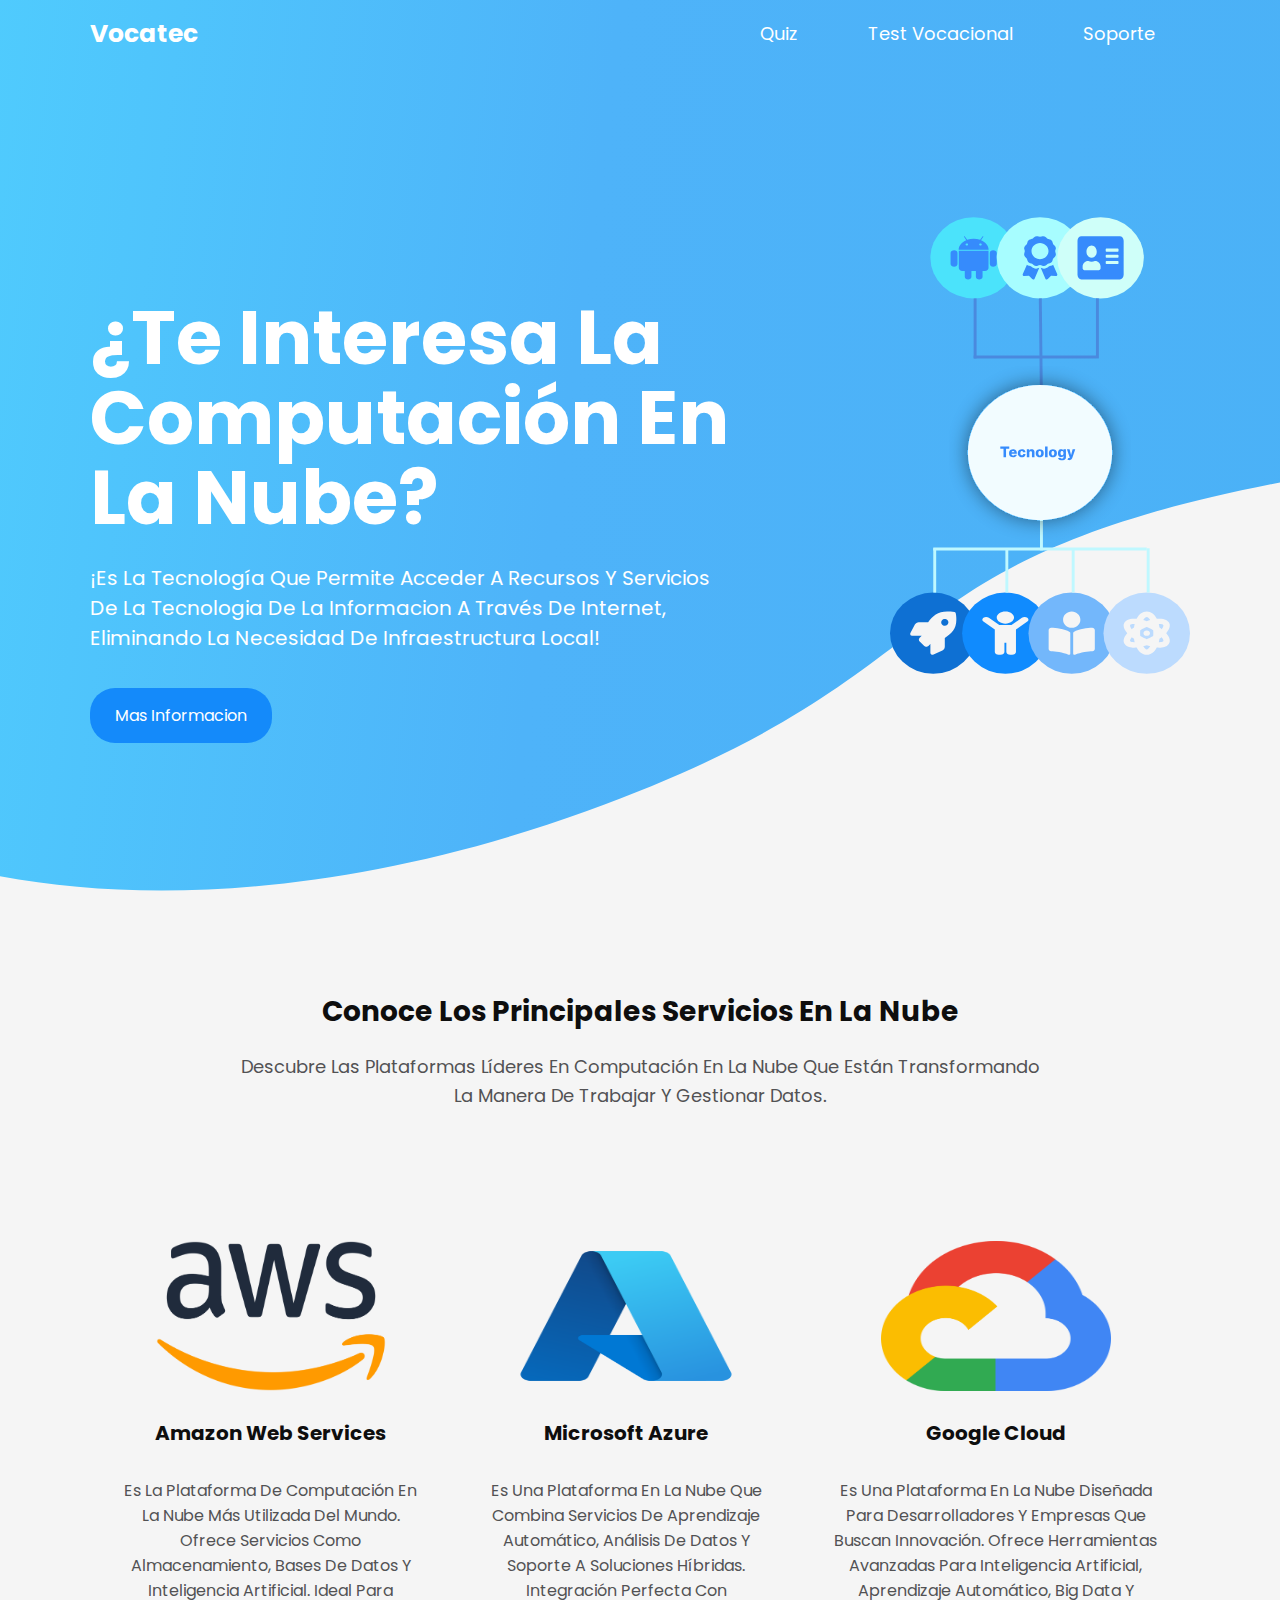
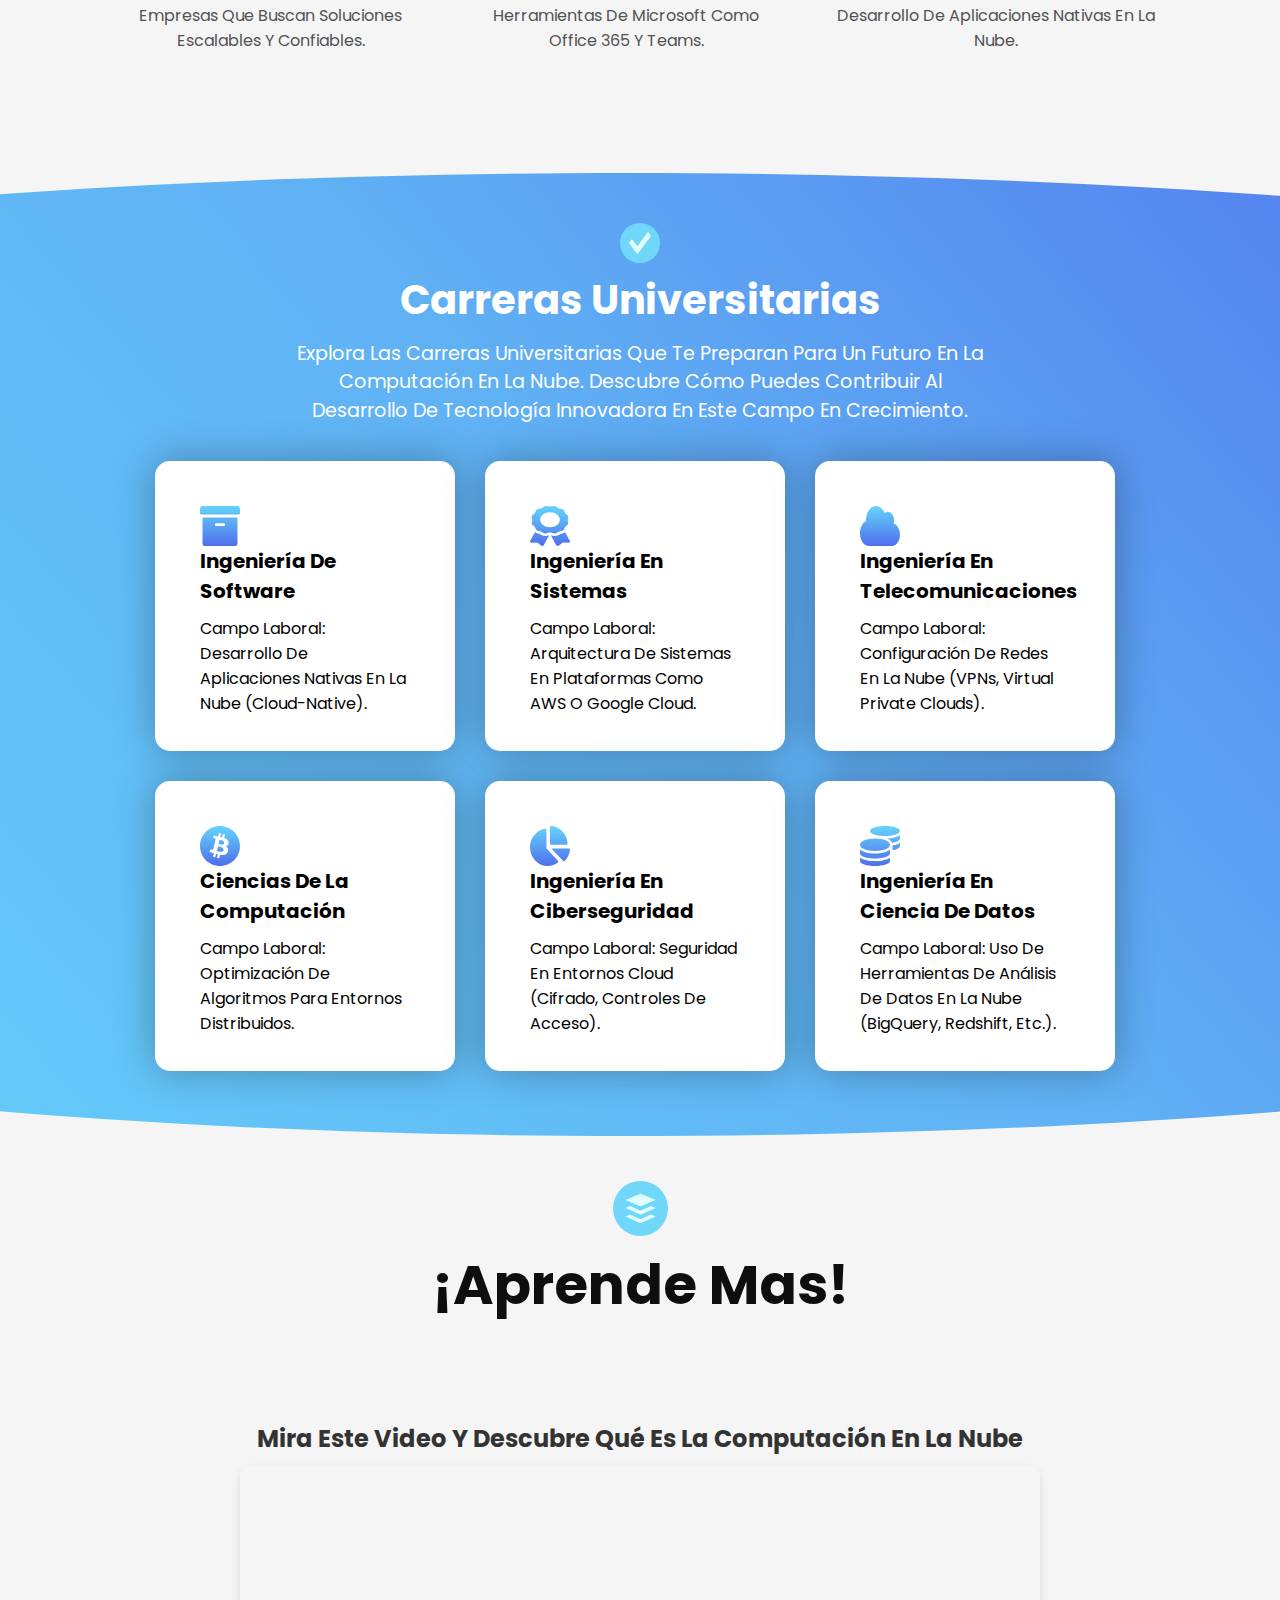
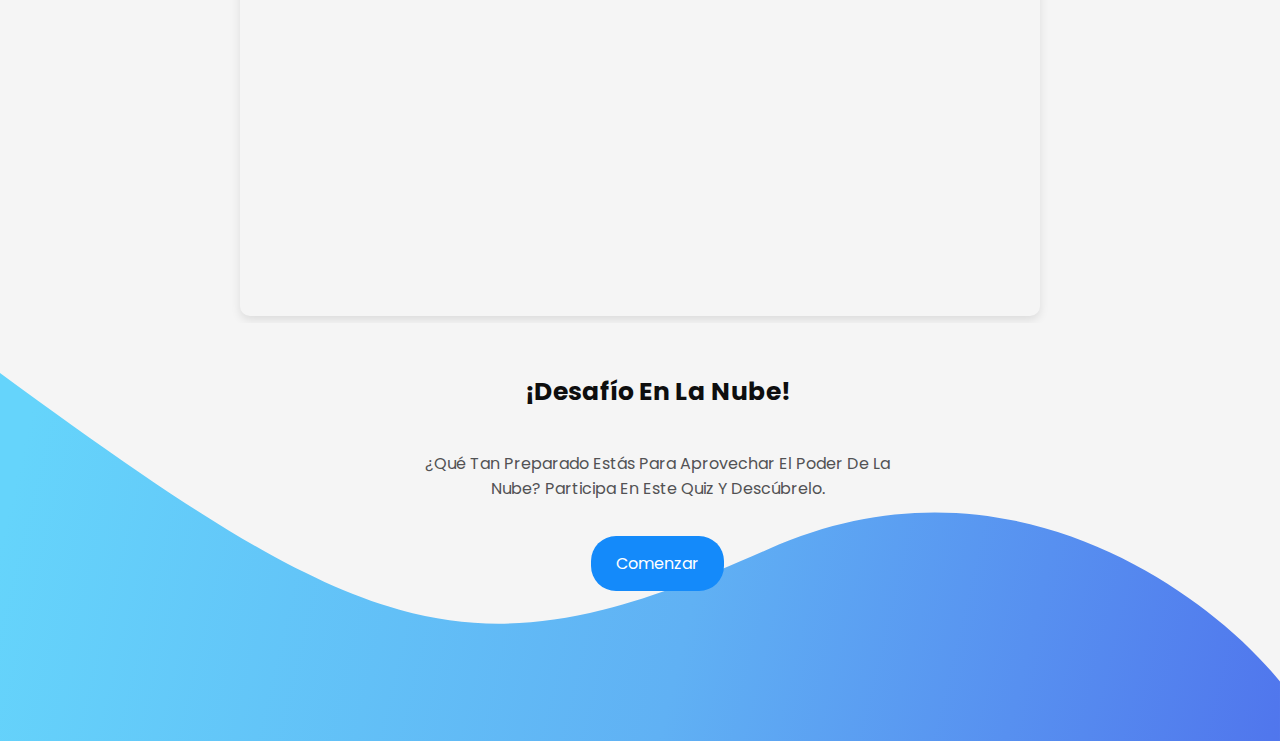
<file: index.html>
<!DOCTYPE html>
<html lang="en">
<head>
    <meta charset="UTF-8">
    <meta name="viewport" content="width=device-width, initial-scale=1.0">
    <title>Vocatec</title>
    <link href="https://fonts.googleapis.com/css2?family=Poppins:wght@400;500;600;700&display=swap" rel="stylesheet">
    <link rel="stylesheet" href="index_styles.css">
</head>
<body>


    <header>
        <div class = "menu container">
            <a href="#" class="logo">Vocatec</a>
            <input type="checkbox" id="menu">
            <label for="menu">
                <img src="Imagenes/menu-btn.png" class="menu-icono" alt="">
            </label>
            <nav class="navbar">
                <ul>
                    <li><a href="formulario2.html">Quiz</a></li>
                    <li><a href="formulario.html">Test Vocacional</a></li>
                    <li><a href="#">Soporte</a></li>
                </ul>
            </nav>
        </div>
        <div class="header-content container">
            <div class="content">
                <h1>¿Te interesa la computación en la nube?</h1>
                <p>
                    ¡Es la tecnología que permite acceder a recursos y servicios de la Tecnologia de la Informacion a través de internet, 
                    eliminando la necesidad de infraestructura local!
                </p>
                <a href="#video-section" class="btn-1">Mas informacion</a>
            </div>
            <img src="Imagenes/img-1.svg" alt="">
        </div>
    </header>
    

    <div class="services-intro">
        <h2 class="services-title">Conoce los Principales Servicios en la Nube</h2>
        <p class="services-description">
            Descubre las plataformas líderes en computación en la nube que están transformando la manera de trabajar y gestionar datos.
        </p>
    </div>

    <main class="services container">

        </div>
        <div  class="service">
            <img src="Imagenes/amazon.png" alt="">
            <h3>Amazon Web Services</h3>
            <p>
                Es la plataforma de computación en la nube más utilizada del mundo. 
                Ofrece servicios como almacenamiento, bases de datos y inteligencia artificial. 
                Ideal para empresas que buscan soluciones escalables y confiables.
            </p>
        </div>
        <div class="service">
            <img src="Imagenes/azure.png" alt="">
            <h3>Microsoft Azure</h3>
            <p>
                es una plataforma en la nube que combina servicios de aprendizaje automático, 
                análisis de datos y soporte a soluciones híbridas. 
                Integración perfecta con herramientas de Microsoft como Office 365 y Teams.
            </p>
        </div>
        <div class="service">
            <img src="Imagenes/google.png" alt="">
            <h3>Google Cloud</h3>
            <p>
                es una plataforma en la nube diseñada para desarrolladores y empresas que buscan innovación. 
                Ofrece herramientas avanzadas para inteligencia artificial, aprendizaje automático, Big Data 
                y desarrollo de aplicaciones nativas en la nube.
            </p>
        </div>

    </main>

    <section class="features">
        <img src="Imagenes/i2.svg" alt="">
        <div class="carreras-intro">
            <h2 class="carreras-title">Carreras Universitarias</h2>
            <p class="carreras-description">
                Explora las carreras universitarias que te preparan para un futuro en la computación en la nube. 
                Descubre cómo puedes contribuir al desarrollo de tecnología innovadora en este campo en crecimiento.
            </p>
        </div>
        <div class="container">
            <div class="g-features">
                <div class="feature">
                    <img src="Imagenes/f1.svg" alt="">
                    <h3>Ingeniería de Software</h3>
                    <p>Campo Laboral: Desarrollo de aplicaciones nativas en la nube (cloud-native).</p>
                </div>
                <div class="feature">
                    <img src="Imagenes/f2.svg" alt="">
                    <h3>Ingeniería en Sistemas</h3>
                    <p> Campo Laboral: Arquitectura de sistemas en plataformas como AWS o Google Cloud.</p>
                </div>
                <div class="feature">
                    <img src="Imagenes/f3.svg" alt="">
                    <h3>Ingeniería en Telecomunicaciones</h3>
                    <p>Campo Laboral: Configuración de redes en la nube (VPNs, virtual private clouds).</p>
                </div>
            </div>
            <div class="g-features">
                <div class="feature">
                    <img src="Imagenes/f4.svg" alt="">
                    <h3>Ciencias de la Computación</h3>
                    <p>Campo Laboral: Optimización de algoritmos para entornos distribuidos.</p>
                </div>
                <div class="feature">
                    <img src="Imagenes/f5.svg" alt="">
                    <h3>Ingeniería en Ciberseguridad</h3>
                    <p>Campo Laboral: Seguridad en entornos cloud (cifrado, controles de acceso).</p>
                </div>
                <div class="feature">
                    <img src="Imagenes/f6.svg" alt="">
                    <h3>Ingeniería en Ciencia de Datos</h3>
                    <p>Campo laboral: Uso de herramientas de análisis de datos en la nube (BigQuery, Redshift, etc.).</p>
                </div>
            </div>
        </div>
        </div>
    </section>

    <section class="customers container">
        <img src="Imagenes/i1.svg" class="i1" alt="">
        <h2>¡Aprende mas!</h2>
    </section>
    
    <section id="video-section" class="video-section">
        <div class="video-container">
            <h3>Mira este video y descubre qué es la computación en la nube</h3>
            <iframe 
                width="560" 
                height="315" 
                src="https://www.youtube.com/embed/nMfeITzWMuo" 
                title="YouTube video player" 
                frameborder="0" 
                allow="accelerometer; autoplay; clipboard-write; encrypted-media; gyroscope; picture-in-picture" 
                allowfullscreen>
            </iframe>
        </div>
    </section>
    
    <footer>
        <div class="info-txt">
          <h2>¡Desafío en la nube!</h2>
          <p>¿Qué tan preparado estás para aprovechar el poder de la nube? Participa en este quiz y descúbrelo.</p>
          <a href="formulario2.html" class="btn-1">Comenzar</a>
        </div>
      </footer>
      <script src="index_scripts.js"></script>
</body>
</html>
</file>
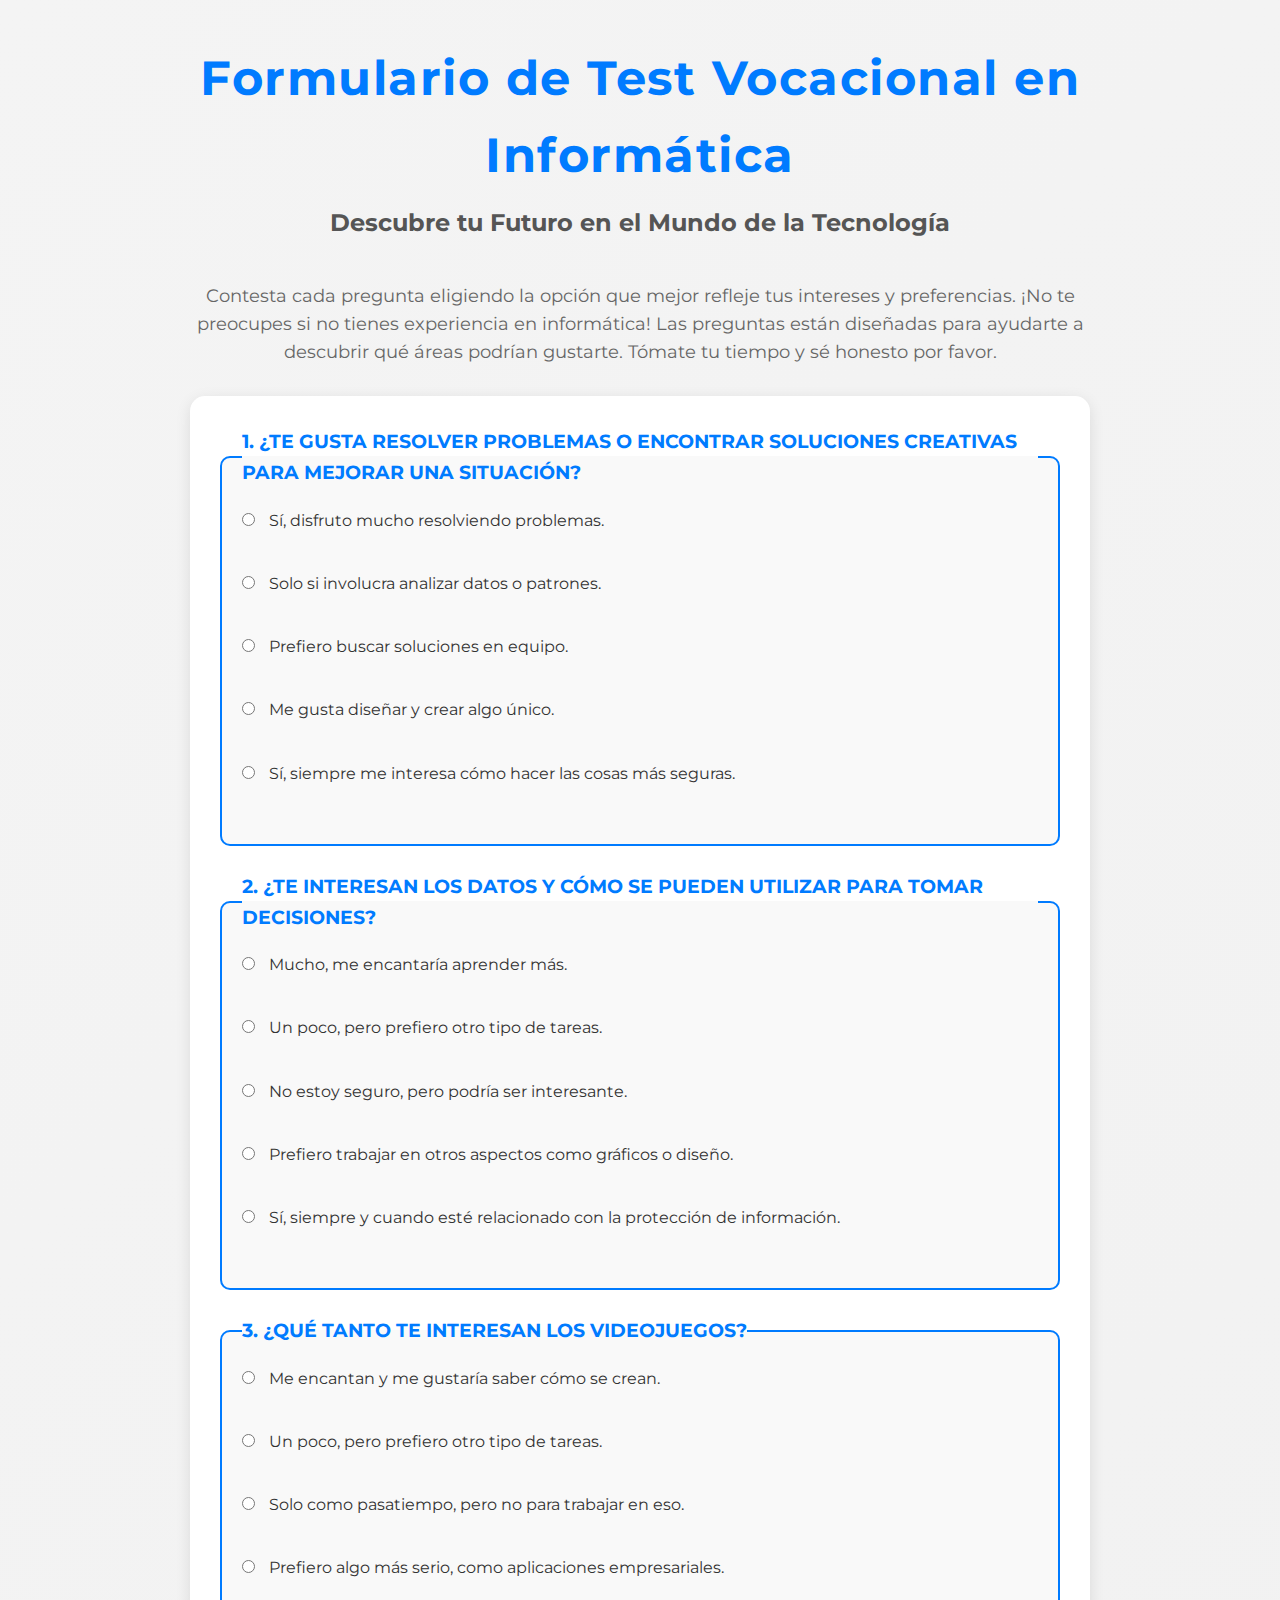
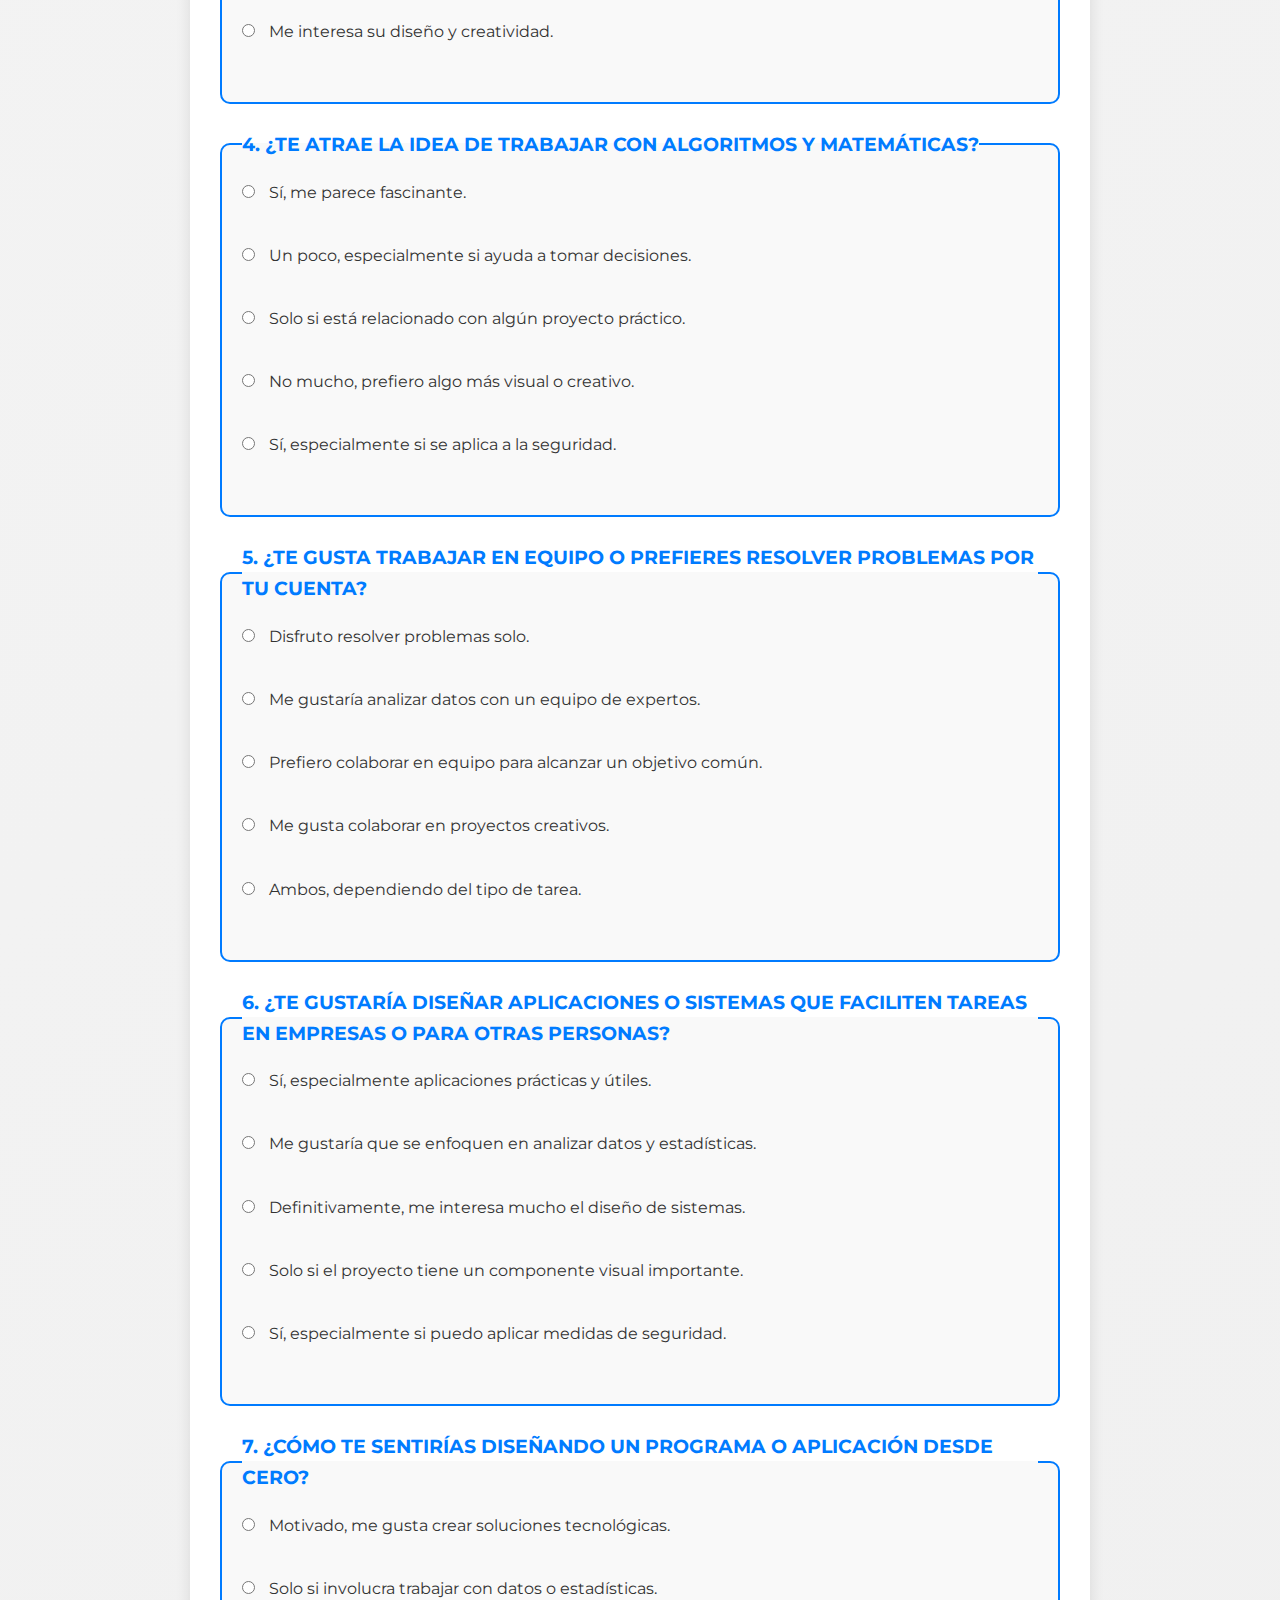
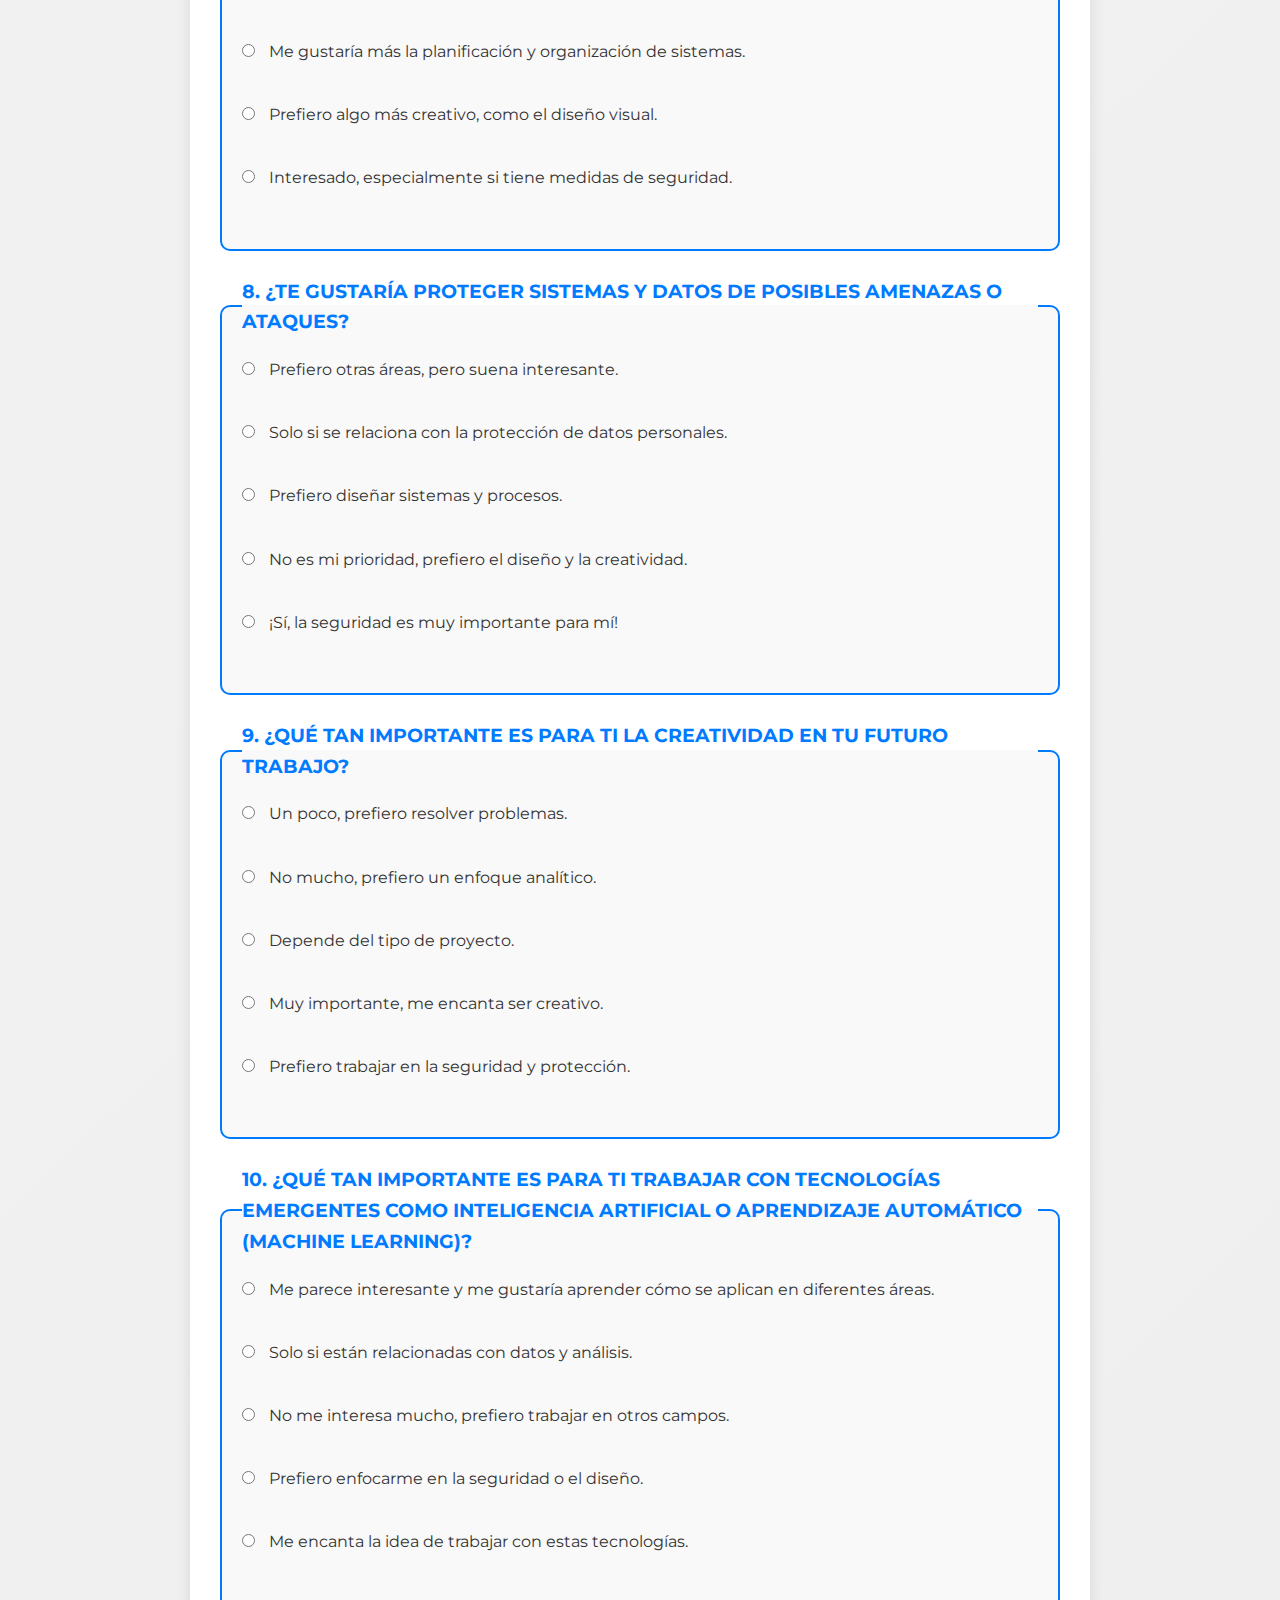
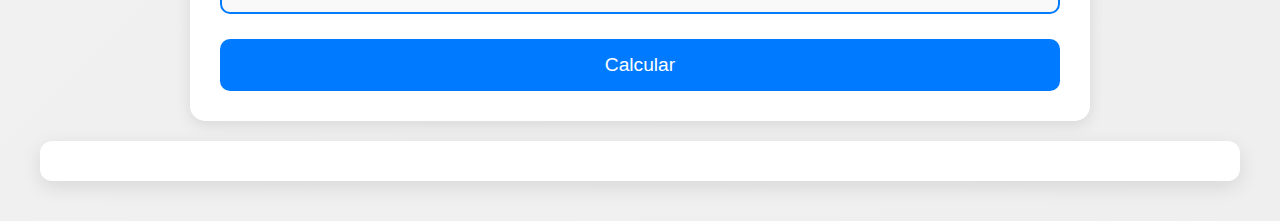
<file: Formulario.html>
<!DOCTYPE html>
<html lang="es">
<head>
    <meta charset="UTF-8">
    <meta name="viewport" content="width=device-width, initial-scale=1.0">
    <title>Test Vocacional</title>
    <link rel="stylesheet" href="Formulario_Styles.css">
</head>
<body>
    <header>
        <h1>Formulario de Test Vocacional en Informática</h1>
        <h2>Descubre tu Futuro en el Mundo de la Tecnología</h2>
    </header>

    <main>
        <p class="intro">
            Contesta cada pregunta eligiendo la opción que mejor refleje tus intereses y preferencias. 
            ¡No te preocupes si no tienes experiencia en informática! Las preguntas están diseñadas para ayudarte a descubrir qué áreas podrían gustarte. 
            Tómate tu tiempo y sé honesto por favor.
        </p>

        <form action="/submit" method="post">
            <fieldset>
                <legend>1. ¿Te gusta resolver problemas o encontrar soluciones creativas para mejorar una situación?</legend>
                <label><input type="radio" name="q1" value="a"> Sí, disfruto mucho resolviendo problemas.</label><br>
                <label><input type="radio" name="q1" value="b"> Solo si involucra analizar datos o patrones.</label><br>
                <label><input type="radio" name="q1" value="c"> Prefiero buscar soluciones en equipo.</label><br>
                <label><input type="radio" name="q1" value="d"> Me gusta diseñar y crear algo único.</label><br>
                <label><input type="radio" name="q1" value="e"> Sí, siempre me interesa cómo hacer las cosas más seguras.</label><br>
            </fieldset>

            <fieldset>
                <legend>2. ¿Te interesan los datos y cómo se pueden utilizar para tomar decisiones?</legend>
                <label><input type="radio" name="q2" value="a"> Mucho, me encantaría aprender más.</label><br>
                <label><input type="radio" name="q2" value="b"> Un poco, pero prefiero otro tipo de tareas.</label><br>
                <label><input type="radio" name="q2" value="c"> No estoy seguro, pero podría ser interesante.</label><br>
                <label><input type="radio" name="q2" value="d"> Prefiero trabajar en otros aspectos como gráficos o diseño.</label><br>
                <label><input type="radio" name="q2" value="e"> Sí, siempre y cuando esté relacionado con la protección de información.</label><br>
            </fieldset>

            <fieldset>
                <legend>3. ¿Qué tanto te interesan los videojuegos?</legend>
                <label><input type="radio" name="q3" value="a"> Me encantan y me gustaría saber cómo se crean.</label><br>
                <label><input type="radio" name="q3" value="b"> Un poco, pero prefiero otro tipo de tareas.</label><br>
                <label><input type="radio" name="q3" value="c"> Solo como pasatiempo, pero no para trabajar en eso.</label><br>
                <label><input type="radio" name="q3" value="d"> Prefiero algo más serio, como aplicaciones empresariales.</label><br>
                <label><input type="radio" name="q3" value="e"> Me interesa su diseño y creatividad.</label><br>
            </fieldset>

            <fieldset>
                <legend>4. ¿Te atrae la idea de trabajar con algoritmos y matemáticas?</legend>
                <label><input type="radio" name="q4" value="a"> Sí, me parece fascinante.</label><br>
                <label><input type="radio" name="q4" value="b"> Un poco, especialmente si ayuda a tomar decisiones.</label><br>
                <label><input type="radio" name="q4" value="c"> Solo si está relacionado con algún proyecto práctico.</label><br>
                <label><input type="radio" name="q4" value="d"> No mucho, prefiero algo más visual o creativo.</label><br>
                <label><input type="radio" name="q4" value="e"> Sí, especialmente si se aplica a la seguridad.</label><br>
            </fieldset>

            <fieldset>
                <legend>5. ¿Te gusta trabajar en equipo o prefieres resolver problemas por tu cuenta?</legend>
                <label><input type="radio" name="q5" value="a"> Disfruto resolver problemas solo.</label><br>
                <label><input type="radio" name="q5" value="b"> Me gustaría analizar datos con un equipo de expertos.</label><br>
                <label><input type="radio" name="q5" value="c"> Prefiero colaborar en equipo para alcanzar un objetivo común.</label><br>
                <label><input type="radio" name="q5" value="d"> Me gusta colaborar en proyectos creativos.</label><br>
                <label><input type="radio" name="q5" value="e"> Ambos, dependiendo del tipo de tarea.</label><br>
            </fieldset>

            <fieldset>
                <legend>6. ¿Te gustaría diseñar aplicaciones o sistemas que faciliten tareas en empresas o para otras personas?</legend>
                <label><input type="radio" name="q6" value="a"> Sí, especialmente aplicaciones prácticas y útiles.</label><br>
                <label><input type="radio" name="q6" value="b"> Me gustaría que se enfoquen en analizar datos y estadísticas.</label><br>
                <label><input type="radio" name="q6" value="c"> Definitivamente, me interesa mucho el diseño de sistemas.</label><br>
                <label><input type="radio" name="q6" value="d"> Solo si el proyecto tiene un componente visual importante.</label><br>
                <label><input type="radio" name="q6" value="e"> Sí, especialmente si puedo aplicar medidas de seguridad.</label><br>
            </fieldset>

            <fieldset>
                <legend>7. ¿Cómo te sentirías diseñando un programa o aplicación desde cero?</legend>
                <label><input type="radio" name="q7" value="a"> Motivado, me gusta crear soluciones tecnológicas.</label><br>
                <label><input type="radio" name="q7" value="b"> Solo si involucra trabajar con datos o estadísticas.</label><br>
                <label><input type="radio" name="q7" value="c"> Me gustaría más la planificación y organización de sistemas.</label><br>
                <label><input type="radio" name="q7" value="d"> Prefiero algo más creativo, como el diseño visual.</label><br>
                <label><input type="radio" name="q7" value="e"> Interesado, especialmente si tiene medidas de seguridad.</label><br>
            </fieldset>

            <fieldset>
                <legend>8. ¿Te gustaría proteger sistemas y datos de posibles amenazas o ataques?</legend>
                <label><input type="radio" name="q8" value="a"> Prefiero otras áreas, pero suena interesante.</label><br>
                <label><input type="radio" name="q8" value="b"> Solo si se relaciona con la protección de datos personales.</label><br>
                <label><input type="radio" name="q8" value="c"> Prefiero diseñar sistemas y procesos.</label><br>
                <label><input type="radio" name="q8" value="d"> No es mi prioridad, prefiero el diseño y la creatividad.</label><br>
                <label><input type="radio" name="q8" value="e"> ¡Sí, la seguridad es muy importante para mí!</label><br>
            </fieldset>

            <fieldset>
                <legend>9. ¿Qué tan importante es para ti la creatividad en tu futuro trabajo?</legend>
                <label><input type="radio" name="q9" value="a"> Un poco, prefiero resolver problemas.</label><br>
                <label><input type="radio" name="q9" value="b"> No mucho, prefiero un enfoque analítico.</label><br>
                <label><input type="radio" name="q9" value="c"> Depende del tipo de proyecto.</label><br>
                <label><input type="radio" name="q9" value="d"> Muy importante, me encanta ser creativo.</label><br>
                <label><input type="radio" name="q9" value="e"> Prefiero trabajar en la seguridad y protección.</label><br>
            </fieldset>

            <fieldset>
                <legend>10. ¿Qué tan importante es para ti trabajar con tecnologías emergentes como inteligencia artificial o aprendizaje automático (machine learning)?</legend>
                <label><input type="radio" name="q10" value="a"> Me parece interesante y me gustaría aprender cómo se aplican en diferentes áreas.</label><br>
                <label><input type="radio" name="q10" value="b"> Solo si están relacionadas con datos y análisis.</label><br>
                <label><input type="radio" name="q10" value="c"> No me interesa mucho, prefiero trabajar en otros campos.</label><br>
                <label><input type="radio" name="q10" value="d"> Prefiero enfocarme en la seguridad o el diseño.</label><br>
                <label><input type="radio" name="q10" value="e"> Me encanta la idea de trabajar con estas tecnologías.</label><br>
            </fieldset>

            <button type="button" id="calcular-btn">Calcular</button>
        </form>

        <div id="success-message" style="display: none; color: green;">
            ¡Cálculo completado con éxito!
        </div>
        <div id="resultado" style="font-size: 1.2rem; color: #f8f8f8; margin-top: 20px;"></div>
    </main>

    <script src="Formulario_Scripts.js"></script> <!-- Asegúrate de que este archivo esté vinculado correctamente -->
</body>
</html>
</file>
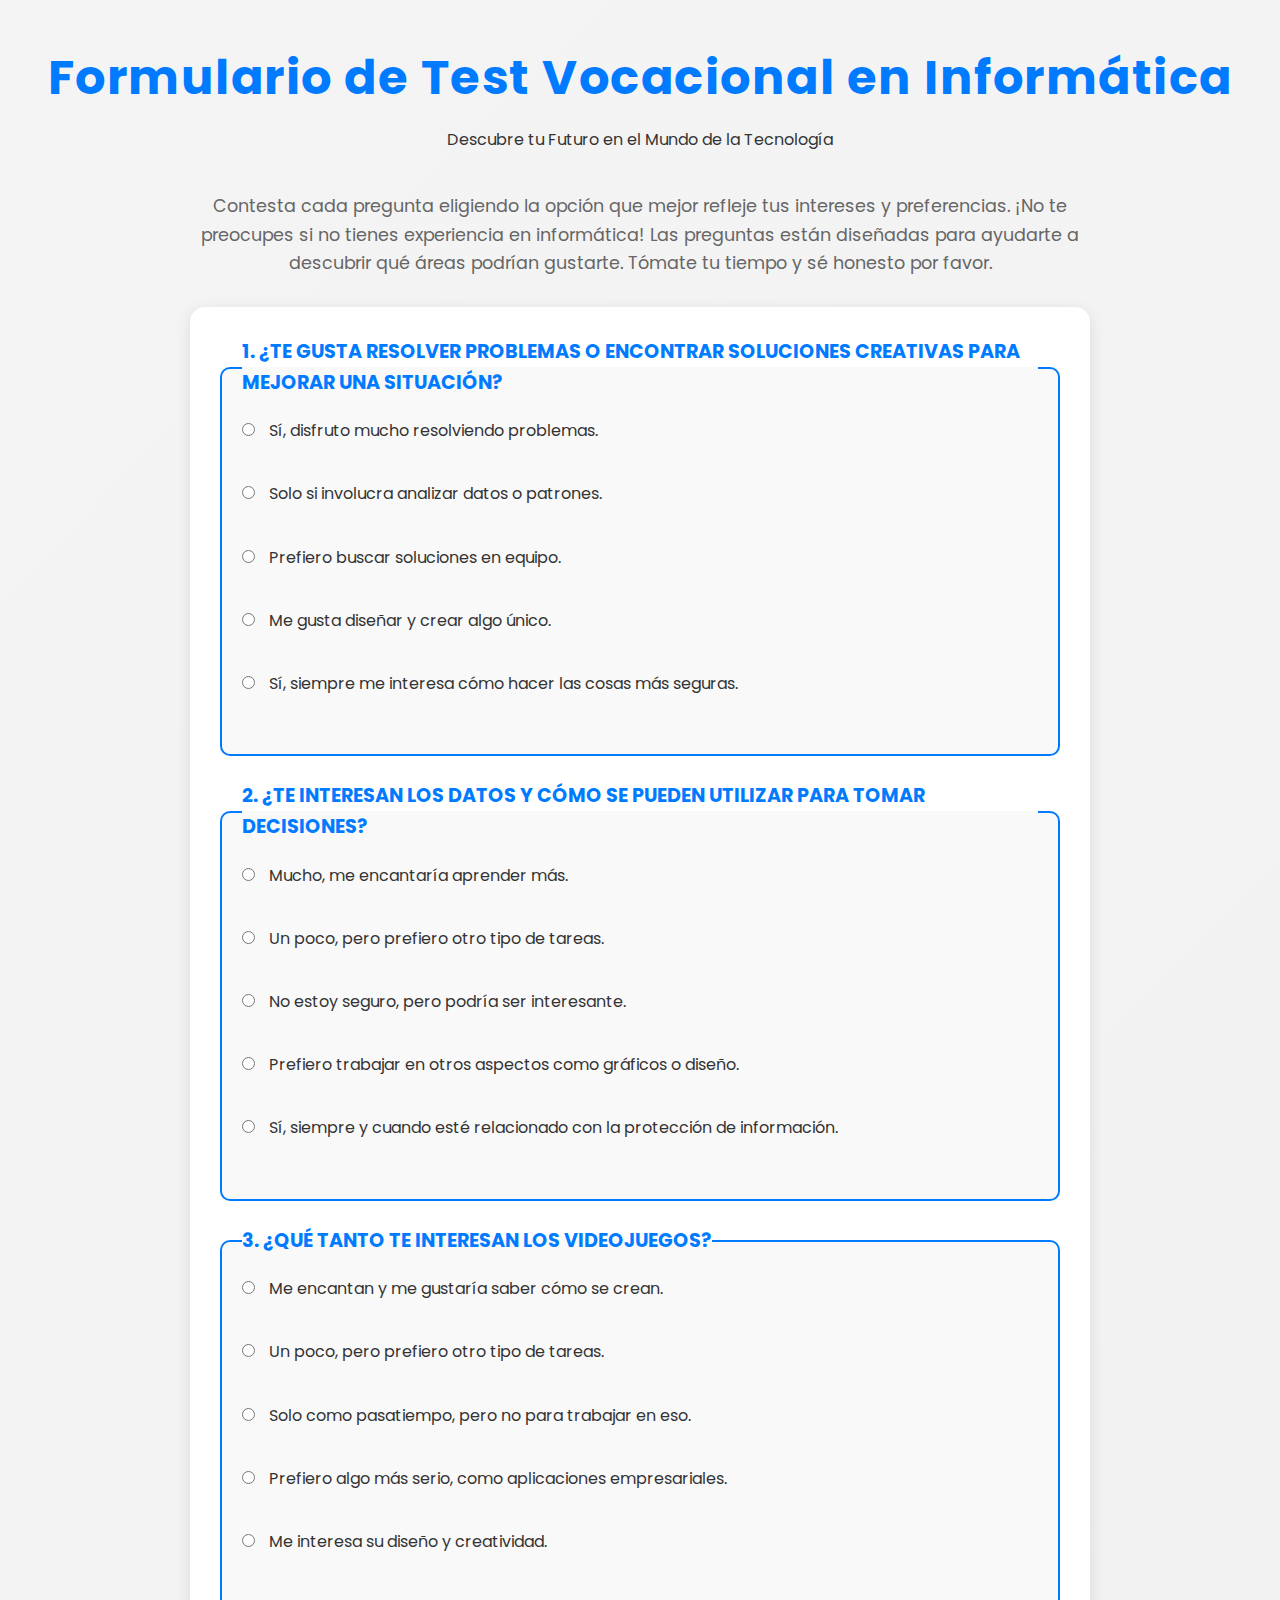
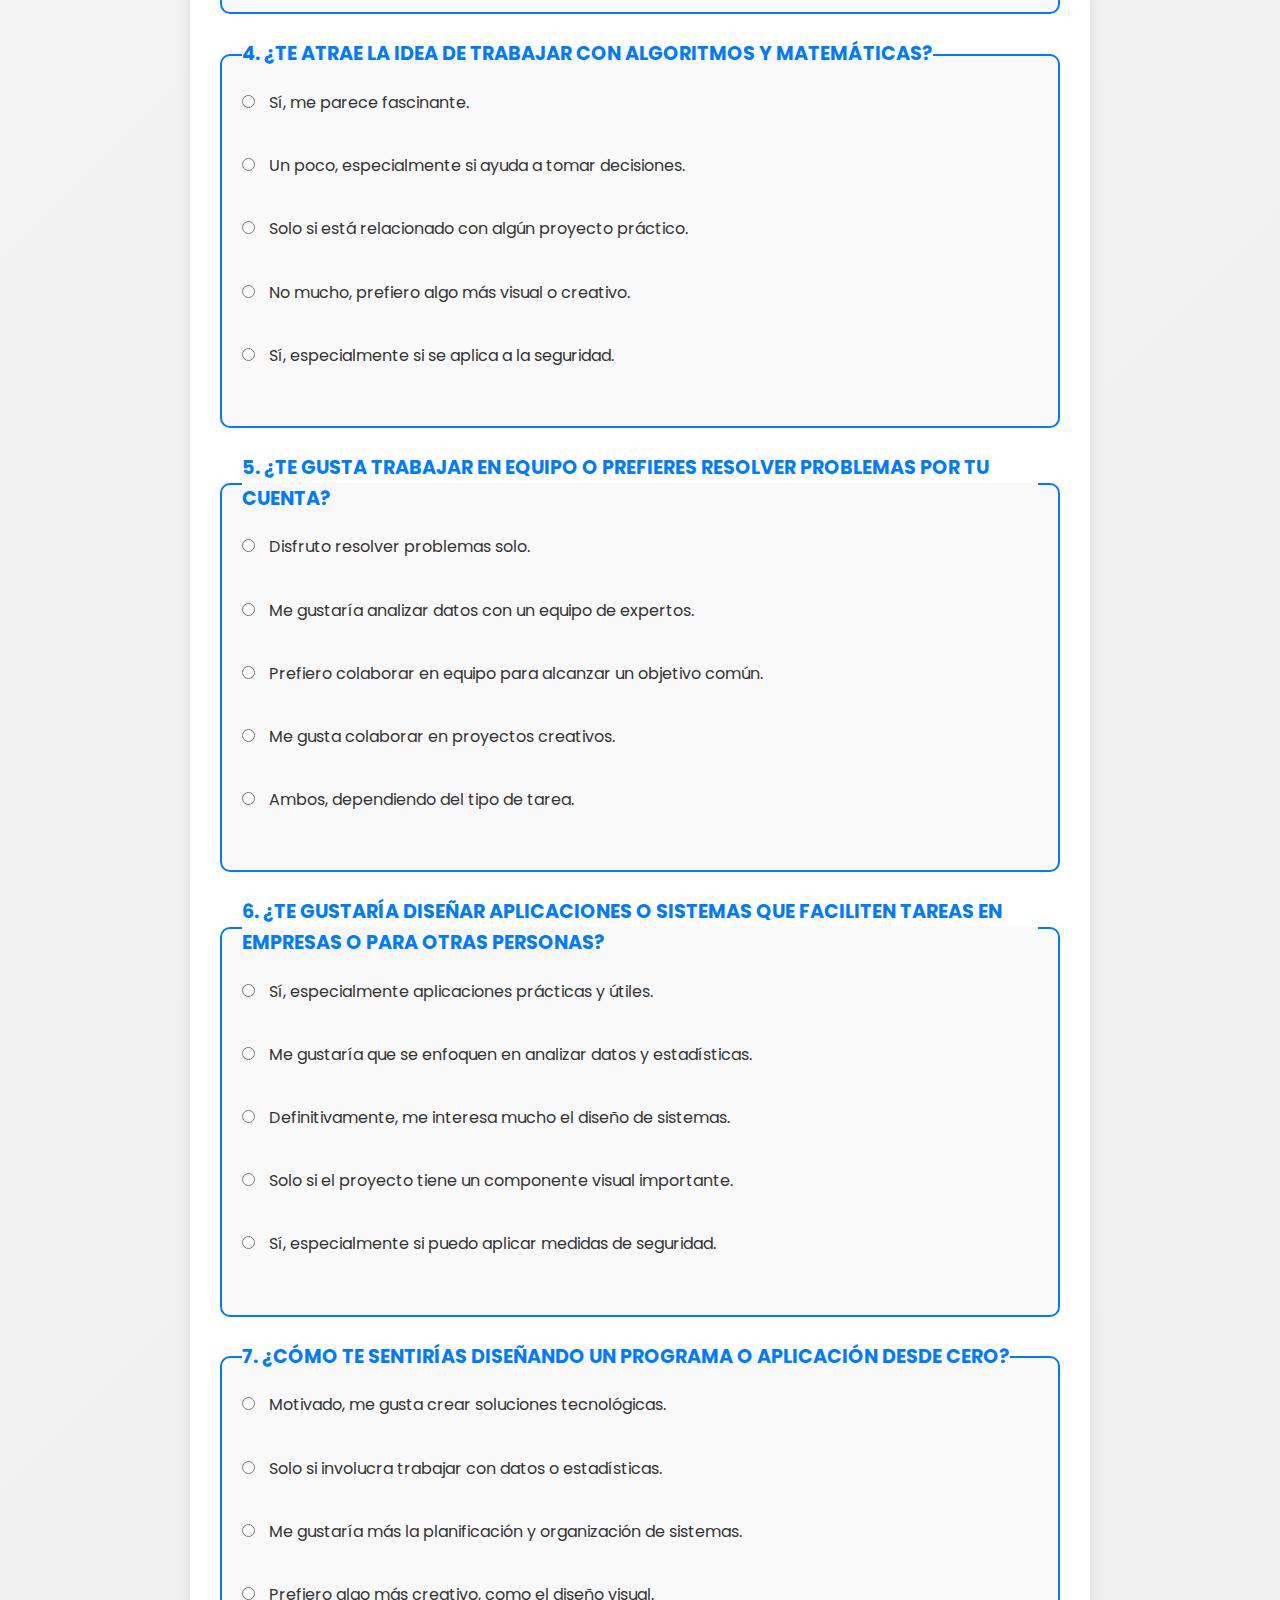
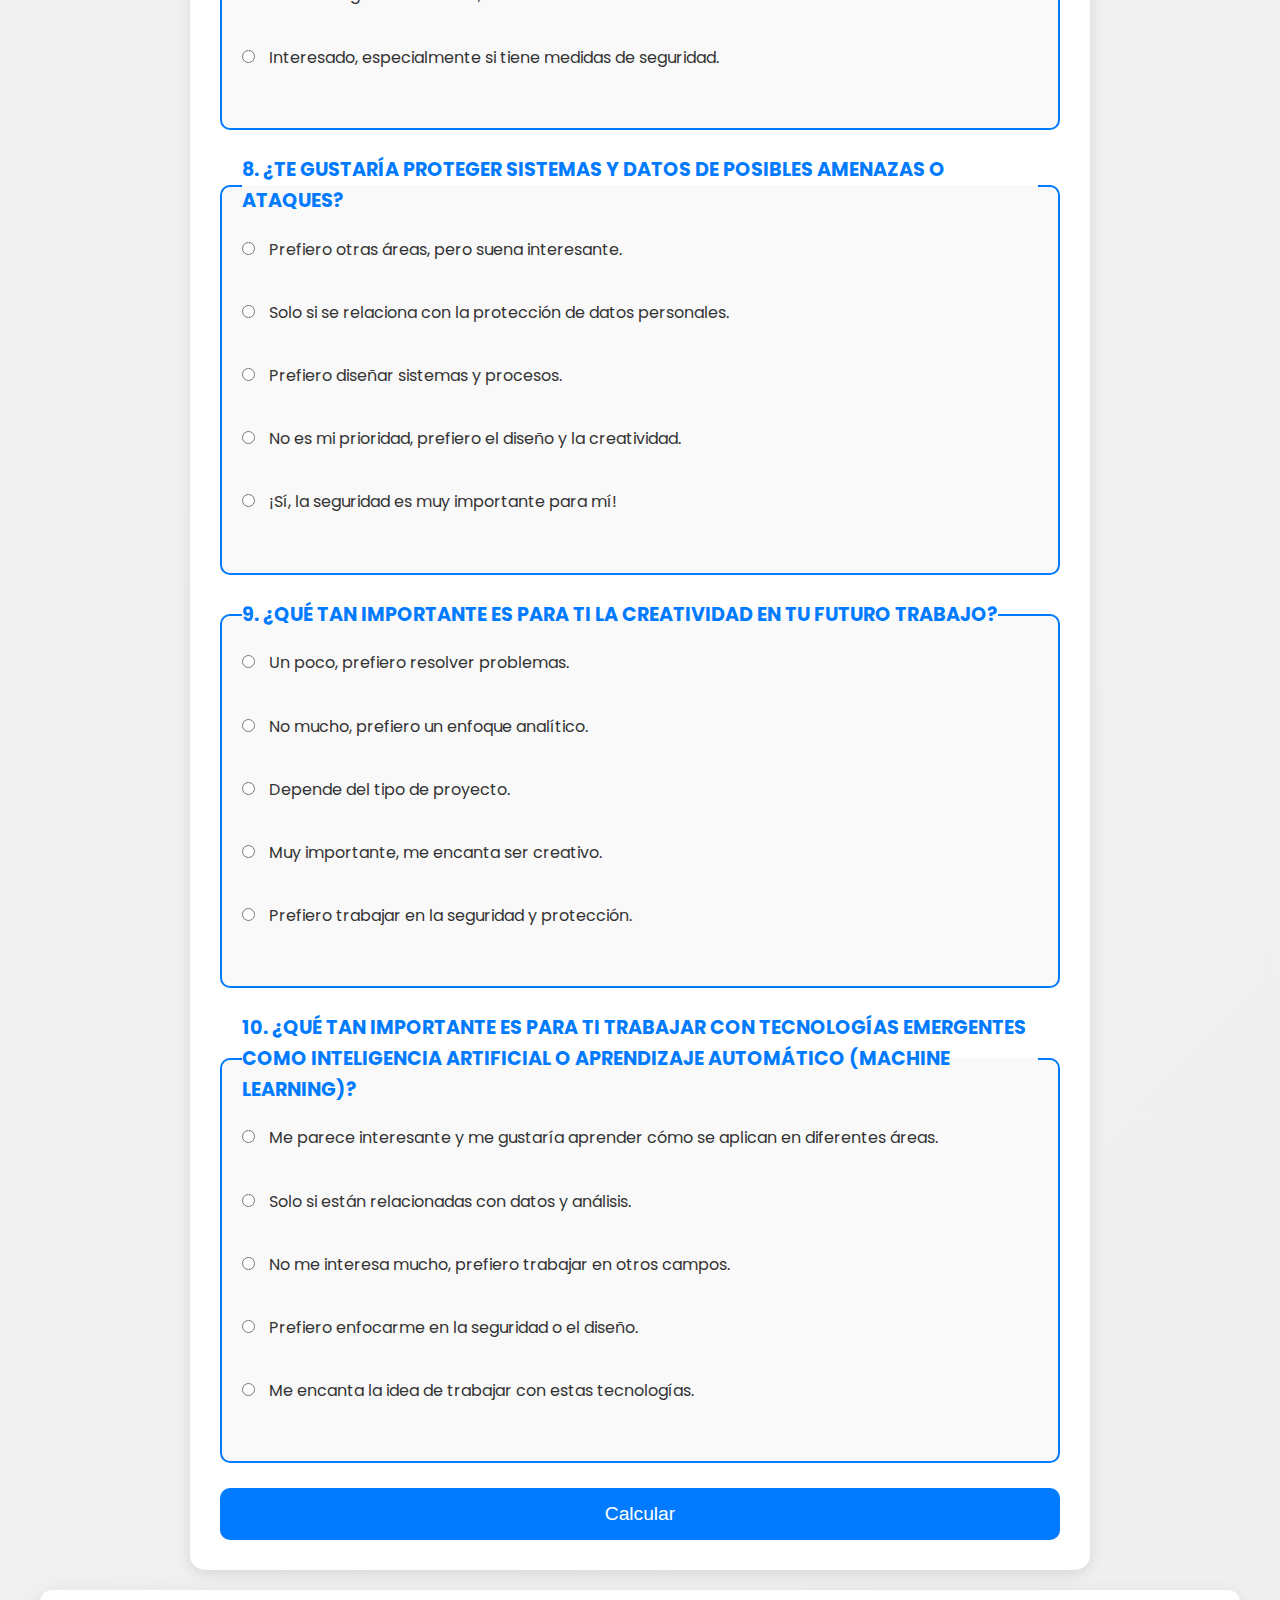
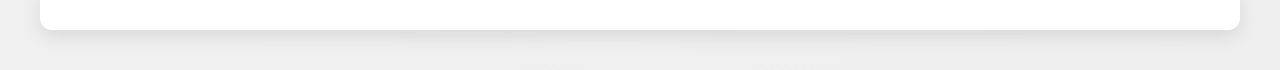
<file: formulario.html>
<!DOCTYPE html>
<html lang="es">
<head>
    <meta charset="UTF-8">
    <meta name="viewport" content="width=device-width, initial-scale=1.0">
    <title>Test Vocacional</title>
    <link href="https://fonts.googleapis.com/css2?family=Poppins:wght@400;500;600;700&display=swap" rel="stylesheet">
    <link rel="stylesheet" href="formulario_styles.css">
    
<header class="form-header">
    <div class="header-content">
        <h1>Formulario de Test Vocacional en Informática</h1>
        <p>Descubre tu Futuro en el Mundo de la Tecnología</p>
    </div>
</header>

    <main>
        <p class="intro">
            Contesta cada pregunta eligiendo la opción que mejor refleje tus intereses y preferencias. 
            ¡No te preocupes si no tienes experiencia en informática! Las preguntas están diseñadas para ayudarte a descubrir qué áreas podrían gustarte. 
            Tómate tu tiempo y sé honesto por favor.
        </p>

        <form action="/submit" method="post">
            <fieldset>
                <legend>1. ¿Te gusta resolver problemas o encontrar soluciones creativas para mejorar una situación?</legend>
                <label><input type="radio" name="q1" value="a"> Sí, disfruto mucho resolviendo problemas.</label><br>
                <label><input type="radio" name="q1" value="b"> Solo si involucra analizar datos o patrones.</label><br>
                <label><input type="radio" name="q1" value="c"> Prefiero buscar soluciones en equipo.</label><br>
                <label><input type="radio" name="q1" value="d"> Me gusta diseñar y crear algo único.</label><br>
                <label><input type="radio" name="q1" value="e"> Sí, siempre me interesa cómo hacer las cosas más seguras.</label><br>
            </fieldset>

            <fieldset>
                <legend>2. ¿Te interesan los datos y cómo se pueden utilizar para tomar decisiones?</legend>
                <label><input type="radio" name="q2" value="a"> Mucho, me encantaría aprender más.</label><br>
                <label><input type="radio" name="q2" value="b"> Un poco, pero prefiero otro tipo de tareas.</label><br>
                <label><input type="radio" name="q2" value="c"> No estoy seguro, pero podría ser interesante.</label><br>
                <label><input type="radio" name="q2" value="d"> Prefiero trabajar en otros aspectos como gráficos o diseño.</label><br>
                <label><input type="radio" name="q2" value="e"> Sí, siempre y cuando esté relacionado con la protección de información.</label><br>
            </fieldset>

            <fieldset>
                <legend>3. ¿Qué tanto te interesan los videojuegos?</legend>
                <label><input type="radio" name="q3" value="a"> Me encantan y me gustaría saber cómo se crean.</label><br>
                <label><input type="radio" name="q3" value="b"> Un poco, pero prefiero otro tipo de tareas.</label><br>
                <label><input type="radio" name="q3" value="c"> Solo como pasatiempo, pero no para trabajar en eso.</label><br>
                <label><input type="radio" name="q3" value="d"> Prefiero algo más serio, como aplicaciones empresariales.</label><br>
                <label><input type="radio" name="q3" value="e"> Me interesa su diseño y creatividad.</label><br>
            </fieldset>

            <fieldset>
                <legend>4. ¿Te atrae la idea de trabajar con algoritmos y matemáticas?</legend>
                <label><input type="radio" name="q4" value="a"> Sí, me parece fascinante.</label><br>
                <label><input type="radio" name="q4" value="b"> Un poco, especialmente si ayuda a tomar decisiones.</label><br>
                <label><input type="radio" name="q4" value="c"> Solo si está relacionado con algún proyecto práctico.</label><br>
                <label><input type="radio" name="q4" value="d"> No mucho, prefiero algo más visual o creativo.</label><br>
                <label><input type="radio" name="q4" value="e"> Sí, especialmente si se aplica a la seguridad.</label><br>
            </fieldset>

            <fieldset>
                <legend>5. ¿Te gusta trabajar en equipo o prefieres resolver problemas por tu cuenta?</legend>
                <label><input type="radio" name="q5" value="a"> Disfruto resolver problemas solo.</label><br>
                <label><input type="radio" name="q5" value="b"> Me gustaría analizar datos con un equipo de expertos.</label><br>
                <label><input type="radio" name="q5" value="c"> Prefiero colaborar en equipo para alcanzar un objetivo común.</label><br>
                <label><input type="radio" name="q5" value="d"> Me gusta colaborar en proyectos creativos.</label><br>
                <label><input type="radio" name="q5" value="e"> Ambos, dependiendo del tipo de tarea.</label><br>
            </fieldset>

            <fieldset>
                <legend>6. ¿Te gustaría diseñar aplicaciones o sistemas que faciliten tareas en empresas o para otras personas?</legend>
                <label><input type="radio" name="q6" value="a"> Sí, especialmente aplicaciones prácticas y útiles.</label><br>
                <label><input type="radio" name="q6" value="b"> Me gustaría que se enfoquen en analizar datos y estadísticas.</label><br>
                <label><input type="radio" name="q6" value="c"> Definitivamente, me interesa mucho el diseño de sistemas.</label><br>
                <label><input type="radio" name="q6" value="d"> Solo si el proyecto tiene un componente visual importante.</label><br>
                <label><input type="radio" name="q6" value="e"> Sí, especialmente si puedo aplicar medidas de seguridad.</label><br>
            </fieldset>

            <fieldset>
                <legend>7. ¿Cómo te sentirías diseñando un programa o aplicación desde cero?</legend>
                <label><input type="radio" name="q7" value="a"> Motivado, me gusta crear soluciones tecnológicas.</label><br>
                <label><input type="radio" name="q7" value="b"> Solo si involucra trabajar con datos o estadísticas.</label><br>
                <label><input type="radio" name="q7" value="c"> Me gustaría más la planificación y organización de sistemas.</label><br>
                <label><input type="radio" name="q7" value="d"> Prefiero algo más creativo, como el diseño visual.</label><br>
                <label><input type="radio" name="q7" value="e"> Interesado, especialmente si tiene medidas de seguridad.</label><br>
            </fieldset>

            <fieldset>
                <legend>8. ¿Te gustaría proteger sistemas y datos de posibles amenazas o ataques?</legend>
                <label><input type="radio" name="q8" value="a"> Prefiero otras áreas, pero suena interesante.</label><br>
                <label><input type="radio" name="q8" value="b"> Solo si se relaciona con la protección de datos personales.</label><br>
                <label><input type="radio" name="q8" value="c"> Prefiero diseñar sistemas y procesos.</label><br>
                <label><input type="radio" name="q8" value="d"> No es mi prioridad, prefiero el diseño y la creatividad.</label><br>
                <label><input type="radio" name="q8" value="e"> ¡Sí, la seguridad es muy importante para mí!</label><br>
            </fieldset>

            <fieldset>
                <legend>9. ¿Qué tan importante es para ti la creatividad en tu futuro trabajo?</legend>
                <label><input type="radio" name="q9" value="a"> Un poco, prefiero resolver problemas.</label><br>
                <label><input type="radio" name="q9" value="b"> No mucho, prefiero un enfoque analítico.</label><br>
                <label><input type="radio" name="q9" value="c"> Depende del tipo de proyecto.</label><br>
                <label><input type="radio" name="q9" value="d"> Muy importante, me encanta ser creativo.</label><br>
                <label><input type="radio" name="q9" value="e"> Prefiero trabajar en la seguridad y protección.</label><br>
            </fieldset>

            <fieldset>
                <legend>10. ¿Qué tan importante es para ti trabajar con tecnologías emergentes como inteligencia artificial o aprendizaje automático (machine learning)?</legend>
                <label><input type="radio" name="q10" value="a"> Me parece interesante y me gustaría aprender cómo se aplican en diferentes áreas.</label><br>
                <label><input type="radio" name="q10" value="b"> Solo si están relacionadas con datos y análisis.</label><br>
                <label><input type="radio" name="q10" value="c"> No me interesa mucho, prefiero trabajar en otros campos.</label><br>
                <label><input type="radio" name="q10" value="d"> Prefiero enfocarme en la seguridad o el diseño.</label><br>
                <label><input type="radio" name="q10" value="e"> Me encanta la idea de trabajar con estas tecnologías.</label><br>
            </fieldset>

            <button type="button" id="calcular-btn">Calcular</button>
        </form>

        <div id="success-message" style="display: none; color: green;">
            ¡Cálculo completado con éxito!
        </div>
        <div id="resultado" style="font-size: 1.2rem; color: #f8f8f8; margin-top: 20px;"></div>
    </main>

    <script src="formulario_scripts.js"></script> <!-- Asegúrate de que este archivo esté vinculado correctamente -->
</body>
</html>
</file>
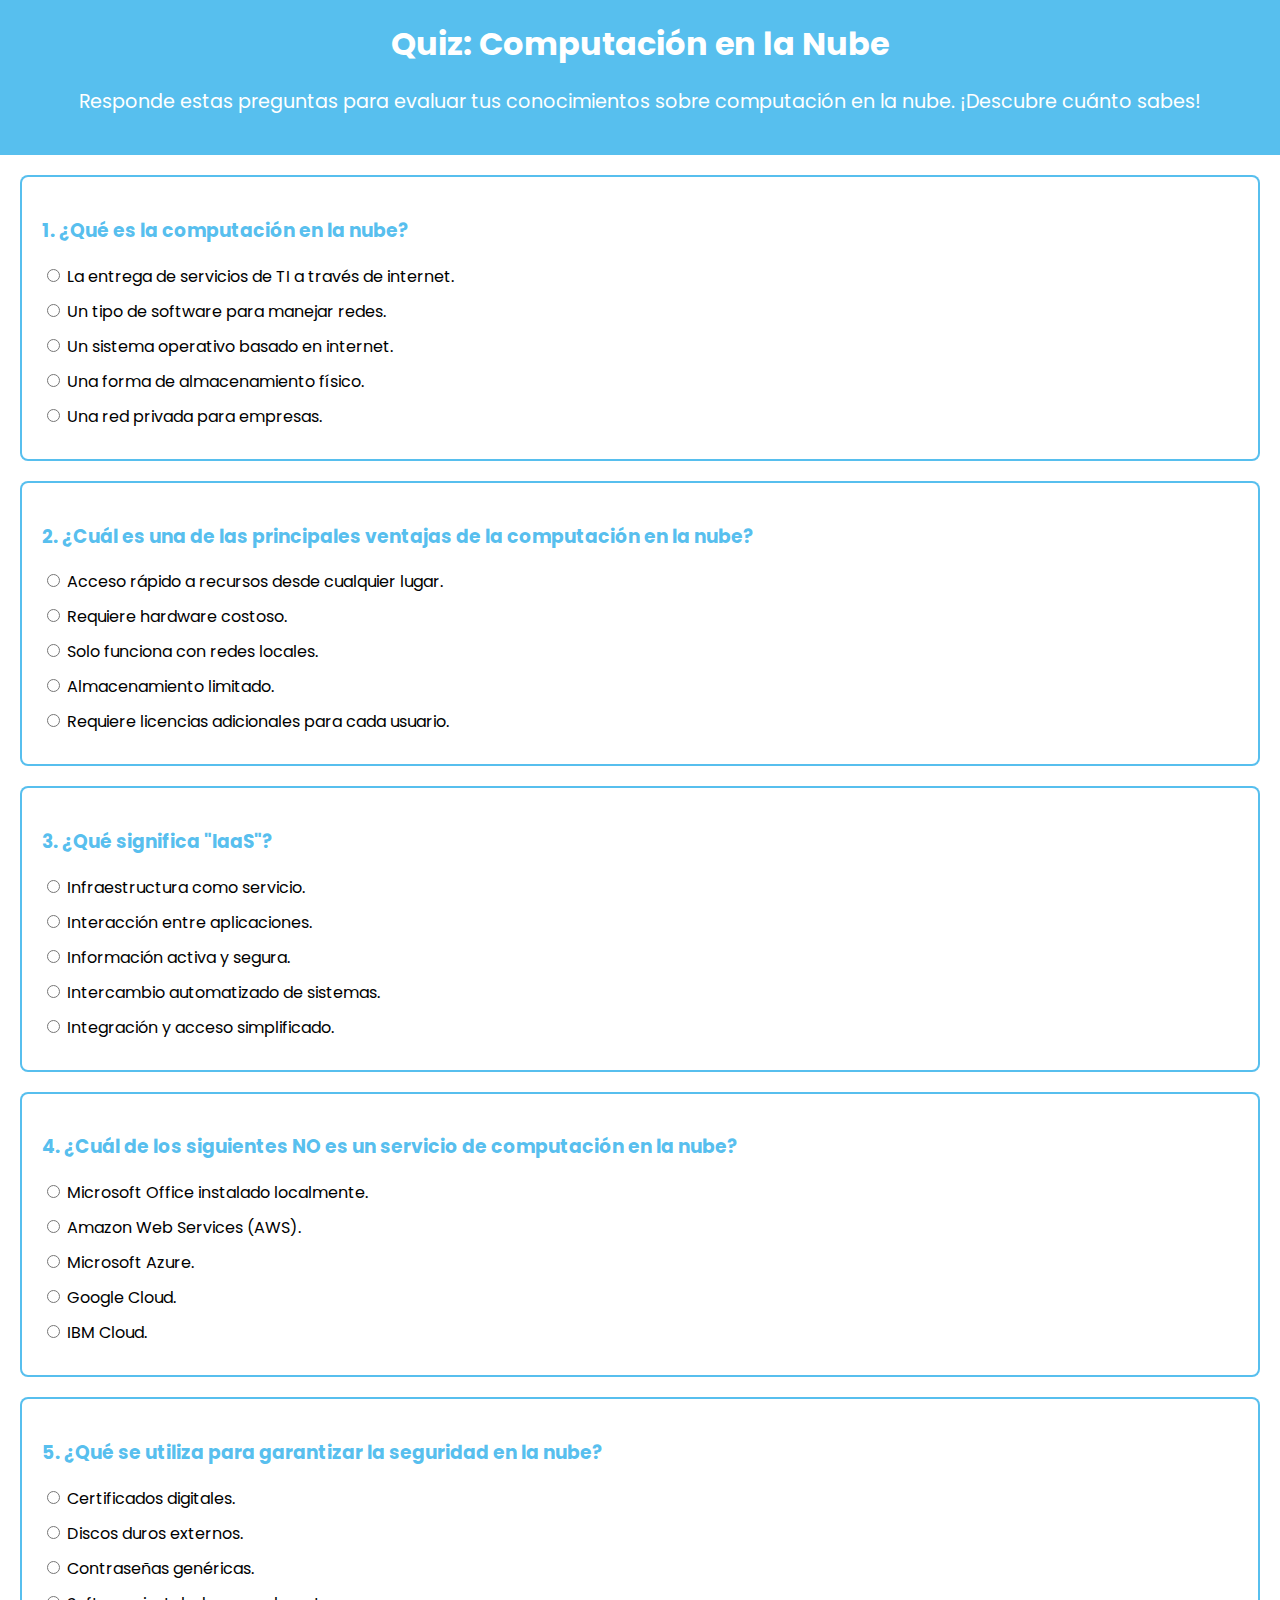
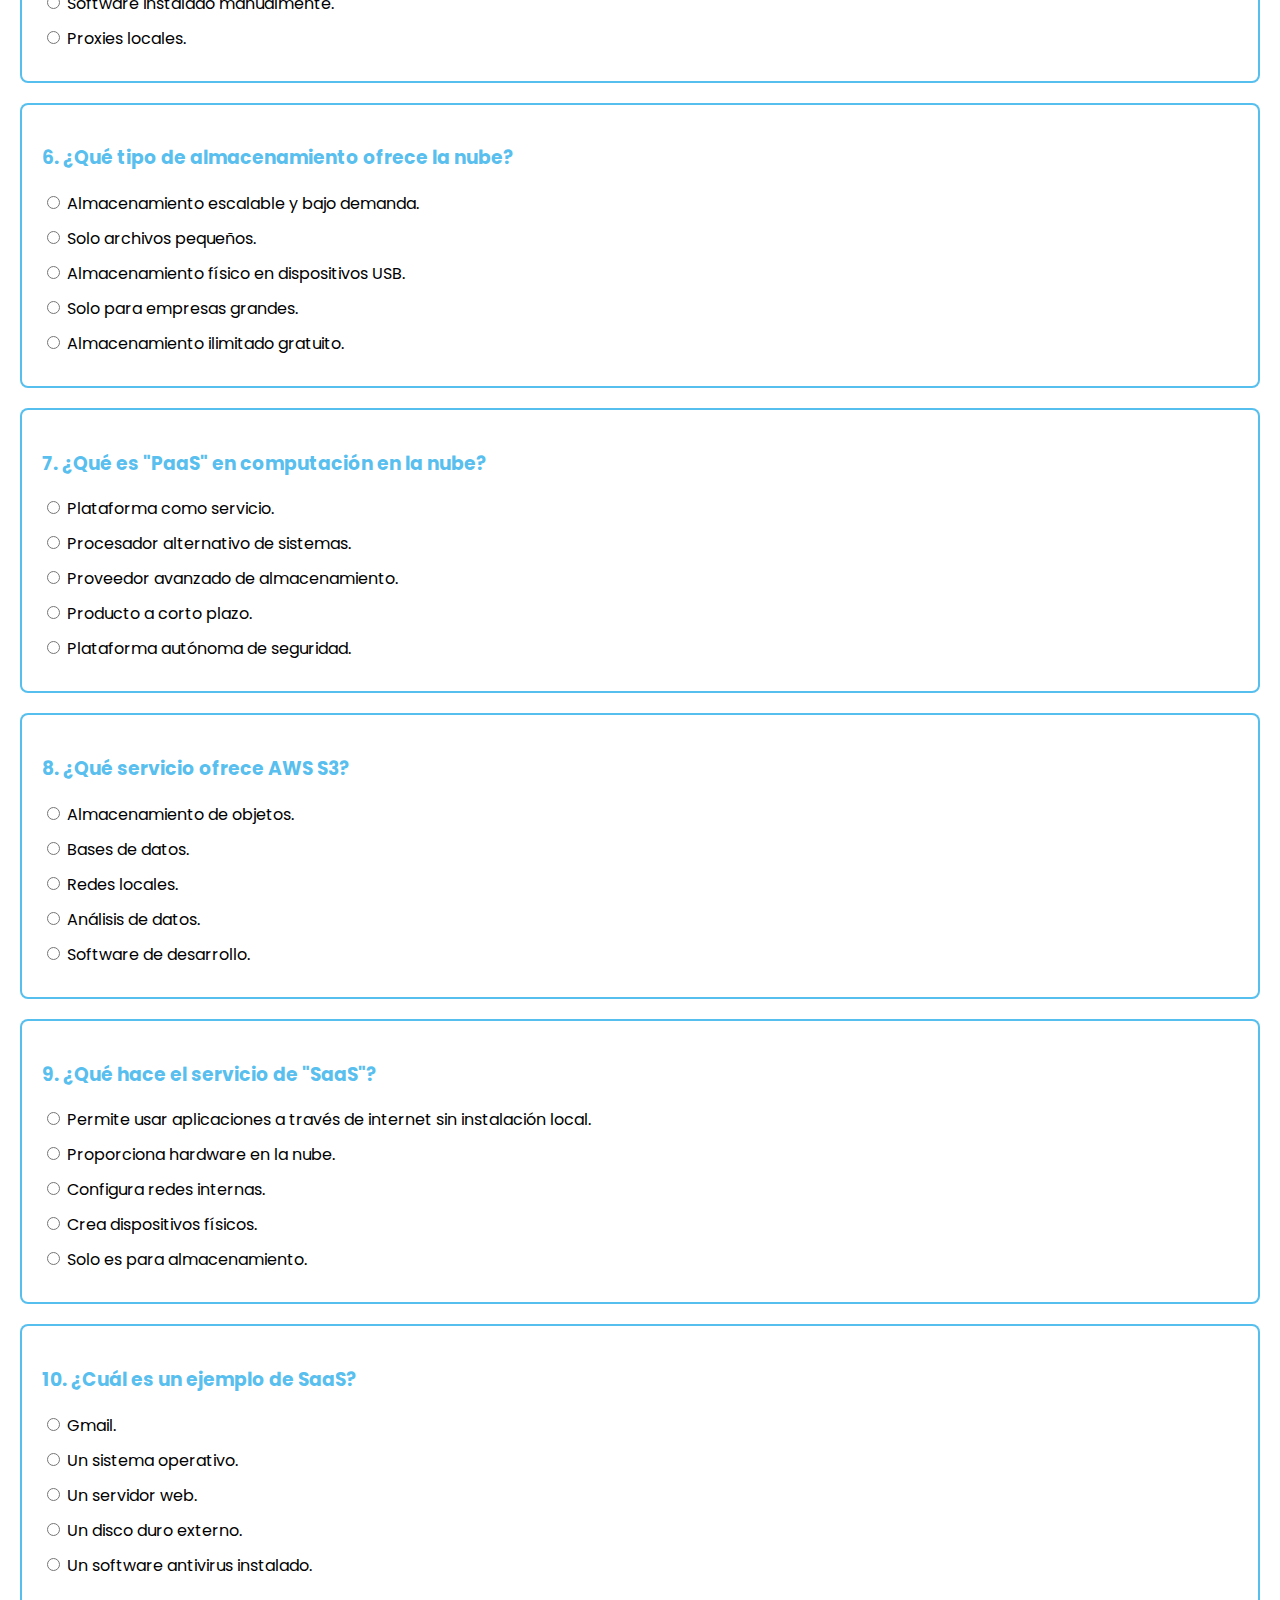
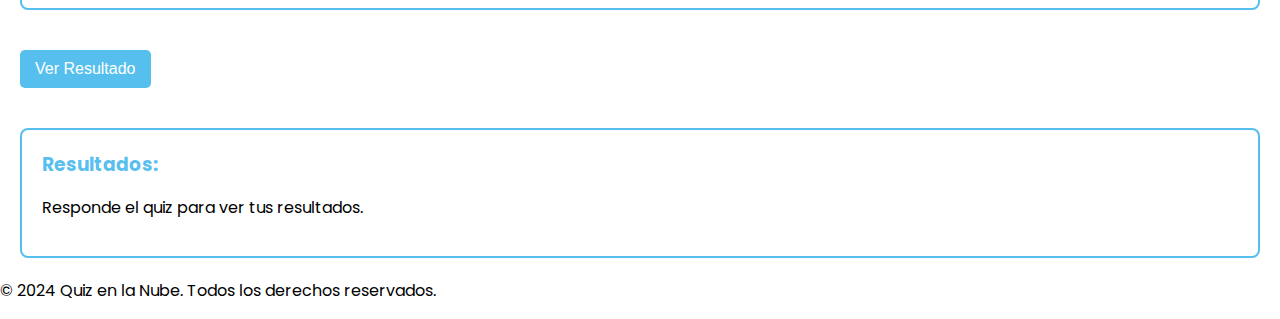
<file: formulario2.html>
<!DOCTYPE html>
<html lang="es">
<head>
    <meta charset="UTF-8">
    <meta name="viewport" content="width=device-width, initial-scale=1.0">
    <title>Formulario - Computación en la Nube</title>
    <link href="https://fonts.googleapis.com/css2?family=Poppins:wght@400;500;600;700&display=swap" rel="stylesheet">
    <link rel="stylesheet" href="formulario2_styles.css">
</head>
<body>
    <header>
        <h1>Quiz: Computación en la Nube</h1>
        <p>Responde estas preguntas para evaluar tus conocimientos sobre computación en la nube. ¡Descubre cuánto sabes!</p>
    </header>
    <main>
        <form id="cloudQuiz">
            <!-- Preguntas -->
            <section>
                <h3>1. ¿Qué es la computación en la nube?</h3>
                <label><input type="radio" name="q1" value="c"> La entrega de servicios de TI a través de internet.</label>
                <label><input type="radio" name="q1" value="a"> Un tipo de software para manejar redes.</label>
                <label><input type="radio" name="q1" value="b"> Un sistema operativo basado en internet.</label>
                <label><input type="radio" name="q1" value="d"> Una forma de almacenamiento físico.</label>
                <label><input type="radio" name="q1" value="e"> Una red privada para empresas.</label>
            </section>

            <section>
                <h3>2. ¿Cuál es una de las principales ventajas de la computación en la nube?</h3>
                <label><input type="radio" name="q2" value="b"> Acceso rápido a recursos desde cualquier lugar.</label>
                <label><input type="radio" name="q2" value="a"> Requiere hardware costoso.</label>
                <label><input type="radio" name="q2" value="c"> Solo funciona con redes locales.</label>
                <label><input type="radio" name="q2" value="d"> Almacenamiento limitado.</label>
                <label><input type="radio" name="q2" value="e"> Requiere licencias adicionales para cada usuario.</label>
            </section>

            <section>
                <h3>3. ¿Qué significa "IaaS"?</h3>
                <label><input type="radio" name="q3" value="a"> Infraestructura como servicio.</label>
                <label><input type="radio" name="q3" value="b"> Interacción entre aplicaciones.</label>
                <label><input type="radio" name="q3" value="c"> Información activa y segura.</label>
                <label><input type="radio" name="q3" value="d"> Intercambio automatizado de sistemas.</label>
                <label><input type="radio" name="q3" value="e"> Integración y acceso simplificado.</label>
            </section>

            <section>
                <h3>4. ¿Cuál de los siguientes NO es un servicio de computación en la nube?</h3>
                <label><input type="radio" name="q4" value="d"> Microsoft Office instalado localmente.</label>
                <label><input type="radio" name="q4" value="a"> Amazon Web Services (AWS).</label>
                <label><input type="radio" name="q4" value="b"> Microsoft Azure.</label>
                <label><input type="radio" name="q4" value="c"> Google Cloud.</label>
                <label><input type="radio" name="q4" value="e"> IBM Cloud.</label>
            </section>

            <section>
                <h3>5. ¿Qué se utiliza para garantizar la seguridad en la nube?</h3>
                <label><input type="radio" name="q5" value="a"> Certificados digitales.</label>
                <label><input type="radio" name="q5" value="b"> Discos duros externos.</label>
                <label><input type="radio" name="q5" value="c"> Contraseñas genéricas.</label>
                <label><input type="radio" name="q5" value="d"> Software instalado manualmente.</label>
                <label><input type="radio" name="q5" value="e"> Proxies locales.</label>
            </section>

            <section>
                <h3>6. ¿Qué tipo de almacenamiento ofrece la nube?</h3>
                <label><input type="radio" name="q6" value="c"> Almacenamiento escalable y bajo demanda.</label>
                <label><input type="radio" name="q6" value="a"> Solo archivos pequeños.</label>
                <label><input type="radio" name="q6" value="b"> Almacenamiento físico en dispositivos USB.</label>
                <label><input type="radio" name="q6" value="d"> Solo para empresas grandes.</label>
                <label><input type="radio" name="q6" value="e"> Almacenamiento ilimitado gratuito.</label>
            </section>

            <section>
                <h3>7. ¿Qué es "PaaS" en computación en la nube?</h3>
                <label><input type="radio" name="q7" value="a"> Plataforma como servicio.</label>
                <label><input type="radio" name="q7" value="b"> Procesador alternativo de sistemas.</label>
                <label><input type="radio" name="q7" value="c"> Proveedor avanzado de almacenamiento.</label>
                <label><input type="radio" name="q7" value="d"> Producto a corto plazo.</label>
                <label><input type="radio" name="q7" value="e"> Plataforma autónoma de seguridad.</label>
            </section>

            <section>
                <h3>8. ¿Qué servicio ofrece AWS S3?</h3>
                <label><input type="radio" name="q8" value="b"> Almacenamiento de objetos.</label>
                <label><input type="radio" name="q8" value="a"> Bases de datos.</label>
                <label><input type="radio" name="q8" value="c"> Redes locales.</label>
                <label><input type="radio" name="q8" value="d"> Análisis de datos.</label>
                <label><input type="radio" name="q8" value="e"> Software de desarrollo.</label>
            </section>

            <section>
                <h3>9. ¿Qué hace el servicio de "SaaS"?</h3>
                <label><input type="radio" name="q9" value="a"> Permite usar aplicaciones a través de internet sin instalación local.</label>
                <label><input type="radio" name="q9" value="b"> Proporciona hardware en la nube.</label>
                <label><input type="radio" name="q9" value="c"> Configura redes internas.</label>
                <label><input type="radio" name="q9" value="d"> Crea dispositivos físicos.</label>
                <label><input type="radio" name="q9" value="e"> Solo es para almacenamiento.</label>
            </section>

            <section>
                <h3>10. ¿Cuál es un ejemplo de SaaS?</h3>
                <label><input type="radio" name="q10" value="a"> Gmail.</label>
                <label><input type="radio" name="q10" value="b"> Un sistema operativo.</label>
                <label><input type="radio" name="q10" value="c"> Un servidor web.</label>
                <label><input type="radio" name="q10" value="d"> Un disco duro externo.</label>
                <label><input type="radio" name="q10" value="e"> Un software antivirus instalado.</label>
            </section>

            <button type="button" onclick="calculateQuizResults()">Ver Resultado</button>
        </form>

        <section id="result">
            <h3>Resultados:</h3>
            <p id="resultText">Responde el quiz para ver tus resultados.</p>
        </section>
    </main>
    <footer>
        <p>&copy; 2024 Quiz en la Nube. Todos los derechos reservados.</p>
    </footer>

    <script>
      function calculateQuizResults() {
          const correctAnswers = {
              q1: 'c',
              q2: 'b',
              q3: 'a',
              q4: 'd',
              q5: 'a',
              q6: 'c',
              q7: 'a',
              q8: 'b',
              q9: 'a',
              q10: 'a'
          };

          const form = document.getElementById('cloudQuiz');
          const answers = new FormData(form);
          let correctCount = 0;
          let incorrectCount = 0;

          for (let [question, answer] of answers.entries()) {
              if (correctAnswers[question] === answer) {
                  correctCount++;
              } else {
                  incorrectCount++;
              }
          }

          const totalQuestions = Object.keys(correctAnswers).length;
          document.getElementById('resultText').innerText = 
              `Respuestas correctas: ${correctCount}/${totalQuestions}.
               Respuestas incorrectas: ${incorrectCount}/${totalQuestions}.`;
      }
    </script>
</body>
</html>
</file>
<file: index_styles.css>
* {
    margin: 0;
    padding: 0;
    box-sizing: border-box;
    text-transform: capitalize;
    text-decoration: none;
    list-style: none;
    font-family: "Poppins", sans-serif;

}
body {
    background-color: #f5f5f5;

}

header {
    background-image: url(Imagenes/hero.svg);
    background-position: center bottom;
    background-repeat: no-repeat;
    background-size: cover;
    min-height: 99vh;
    display: flex;
    align-items: center;

}

.services-intro {
    text-align: center;
    margin-bottom: 10px; /* Disminuye el margen inferior */
    margin-top: 100px; /* Si deseas ajustar el espacio desde la parte superior */
}

.services-title {
    font-size: 28px;
    font-weight: 700;
    color: #0E0E0E;
    margin-bottom: 20px; /* Espacio entre el título y la descripción */
}

.services-description {
    font-size: 18px;
    color: #525254;
    max-width: 800px;
    margin: 0 auto 10px; /* Ajusta el margen inferior del párrafo */
    line-height: 1.6; /* Mejora la legibilidad */
}

.container {
    max-width: 1100px;
    margin: 0 auto;

}

.menu {
    position: absolute;
    top: 10px;
    left: 0;
    right: 0;
    display: flex;
    align-items: center;
    justify-content: space-between;
    z-index: 1000;

}

.menu .logo {
    font-weight: 700;
    font-size: 25px;
    color: #ffffff;
    
}

.menu .navbar ul li {
    position: relative;
    float: left;
    
}

.menu .navbar ul li a {
    font-size: 18px;
    padding: 10px 35px;
    color: #ffffff;
    border-radius: 25px;
    display: block;
    
}

.menu .navbar ul li a:hover {
    background-color: #369bd1;
    
}

#menu {
    display: none

}

.menu-icono {
    width: 25px;

}

.menu label {
    cursor: pointer;
    display: none;

}

.header-content {
    display: flex;

}

.header-content img {
    width: 300px;
}

.content {
    padding: 150px 150px 0px 0px;

}

.content h1 {
    color: #ffffff;
    font-size: 75px;
    font-weight: 700;
    line-height: 80px;

}

.content p {
    margin-top: 25px;
    color: #ffffff;
    font-size: 20px;

}

.btn-1 {
    display: inline-block;
    background-color: #148AFA;
    margin: 35px 0px 0px 0px;
    padding:  15px 25px;
    color: #ffffff;
    border-radius: 25px;

}

.btn-1:hover {
    background-color: #0F71CC;

}

.services {
    padding: 100px 0px;
    display: flex;
    justify-content: space-between;
    text-align: center;

}

.service {
    padding: 20px;
    margin: 0px 10px;

}

.service img {
    width: 230px;
    height: 150px;
    margin-bottom: 20px;

}

.service h3 {
    font-size: 20px;
    color: #0E0E0E;
    margin-bottom: 30px;

}

.service P {
    font-size: 16px;
    color: #525254;

}

.features {
    padding: 50px 0px;
    background-image: url(Imagenes/features.svg);
    background-position: center center;
    background-repeat: no-repeat;
    background-size: cover;
    text-align: center; 

}


.features img {
    width: 40px;

}

.carreras-intro {
    text-align: center;
    margin-bottom: 20px; /* Ajusta el espacio entre el texto introductorio y las tarjetas */
}

.carreras-title {
    font-size: 2.5rem;
    color: #ffffff;
    margin-bottom: 10px; /* Espacio entre el título y el texto */
}

.carreras-description {
    font-size: 1.2rem;
    color: #ffffff;
    margin: 0 auto;
    max-width: 700px; /* Ancho máximo para que el texto no sea demasiado largo */
    line-height: 1.5;
}

.g-features {
    display: flex;
    margin-left: 50px;

}

.feature {
    margin: 15px;
    padding: 45px;
    box-shadow: 0px 0px 40px rgba(0, 0, 0, 0.3);
    background-color: #ffffff;
    text-align: left;
    border-radius: 15px;
    width: 300px; 
    height: 290px; 
    display: flex; 
    flex-direction: column; 
    justify-content: space-between; 
}

.feature h3 {
    font-size: 20px;
    margin-bottom: 10px;

}

.feature p {
    font-size: 16px;

}

.customers {
    padding: 45px 0px;
    text-align: center;

}

.customers h2 {
    font-size: 55px;
    color: #0E0E0E;


}

.i1 {
    width: 55px;

}

.video-section h3 {
    font-size: 24px; 
    color: #333333; 
    text-align: center; 
    margin-bottom: 10px; 
    font-weight: bold; 
}

.video-container iframe {
    width: 70%; 
    max-width: 800px; 
    height: 450px; 
    border-radius: 10px; 
    box-shadow: 0 4px 10px rgba(0, 0, 0, 0.1); 
}

.video-section {
    text-align: center;
    margin: 50px 0;
}

.video-container {
    max-width: 100%;
    overflow: hidden;
}

footer {
    padding: 0px  0px 150px 0px;
    background-image: url('Imagenes/footer.svg');
    background-position: top center;
    background-repeat: no-repeat;
    background-size: cover;
    display: flex;
    flex-direction: column; 
    align-items: center; 
    text-align: center; 

}


.info-txt {
    margin-left: 35px;
    color: #0E0E0E;

}

.info-txt h2 {
    font-size: 25px;
    margin-bottom: 40px; 

}

.info-txt p {
    color: #525254;
    max-width: 500px;
}
</file>
<file: formulario_styles.css>
* {
    margin: 0;
    padding: 0;
    box-sizing: border-box;
}


body {
    font-family: "Poppins", sans-serif;
    background: linear-gradient(135deg, #f4f4f4, #e0e0e0); 
    background-size: 400% 400%; 
    animation: gradientAnimation 15s ease infinite; 
    color: #333; 
    line-height: 1.6;
    padding: 40px;
    position: relative;
}


header {
    text-align: center;
    margin-bottom: 40px;
    color: #333;
}

h1 {
    font-size: 3rem;
    letter-spacing: 1.5px;
    color: #007bff; 
    margin-bottom: 10px;
}

h2 {
    font-size: 1.5rem;
    color: #555;
}


.intro {
    font-size: 1.1rem;
    color: #666;
    margin-bottom: 30px;
    text-align: center;
    max-width: 900px;
    margin-left: auto;
    margin-right: auto;
}


form {
    max-width: 900px;
    margin: 0 auto;
    background-color: #ffffff; 
    padding: 30px;
    border-radius: 15px;
    box-shadow: 0 4px 15px rgba(0, 0, 0, 0.1);
}


fieldset {
    border: 2px solid #007bff; 
    margin-bottom: 25px;
    padding: 20px;
    border-radius: 10px;
    background-color: #f9f9f9; 
}


legend {
    font-size: 1.2rem;
    font-weight: bold;
    color: #007bff;
    text-transform: uppercase;
}


label {
    display: block;
    margin-bottom: 12px;
    font-size: 1rem;
    color: #333;
}

input[type="radio"] {
    margin-right: 10px;
    accent-color: #007bff; 
}


button {
    display: block;
    width: 100%;
    padding: 15px;
    background-color: #007bff; 
    color: white;
    border: none;
    border-radius: 10px;
    font-size: 1.2rem;
    cursor: pointer;
    transition: background-color 0.3s ease, transform 0.3s ease;
}

button:hover {
    background-color: #0056b3; 
    transform: translateY(-3px); 
}


#success-message {
    background-color: #d4edda;
    color: #155724; 
    padding: 15px;
    border-radius: 8px; 
    font-size: 1.2rem;
    margin-top: 20px;
    width: 300px;
    margin: 20px auto;
    box-shadow: 0 4px 8px rgba(0, 0, 0, 0.1); 
    opacity: 0;
    animation: fadeInOut 3s forwards; 
}


@keyframes fadeInOut {
    0% {
        opacity: 0;
    }
    20% {
        opacity: 1;
    }
    80% {
        opacity: 1;
    }
    100% {
        opacity: 0;
    }
}


#resultado {
    font-size: 1.5rem;
    color: #333;
    text-align: center;
    margin-top: 20px;
    padding: 10px;
    background-color: #ffffff; 
    border-radius: 8px;
    box-shadow: 0 4px 10px rgba(0, 0, 0, 0.1);
}


body::after {
    content: '';
    position: absolute;
    top: 0;
    left: 0;
    right: 0;
    bottom: 0;
    opacity: 0.05; 
    z-index: -1;
}


#resultado {
    font-size: 1.3rem;
    color: #333;
    text-align: center;
    margin-top: 20px;
    padding: 20px;
    background-color: #ffffff; 
    border-radius: 12px;
    box-shadow: 0 6px 20px rgba(0, 0, 0, 0.1);
    animation: fadeIn 1s ease-in-out;
}


#resultado h3 {
    font-size: 2rem;
    color: #007bff;
    margin-bottom: 15px;
    font-weight: bold;
    text-shadow: none; 
}


#resultado p {
    font-size: 1.1rem;
    color: #555; 
    line-height: 1.6;
    margin-bottom: 20px;
}


#resultado ul {
    list-style-type: none;
    padding-left: 0;
    font-size: 1.1rem;
    color: #333;
    text-align: left;
    margin-top: 10px;
}


#resultado ul li {
    margin-bottom: 12px;
    background-color: #17b5f97b; 
    padding: 8px 15px;
    border-radius: 8px;
    transition: background-color 0.3s ease;
}


#resultado ul li:hover {
    background-color: rgba(66, 151, 241, 0.751); 
}


#resultado ul li span {
    font-weight: bold;
    color: #0c17eacf; 
}

.regresar-btn {
    padding: 5px 10px;  
    background-color: #4CAF50;  
    color: white;  
    border: none;  
    border-radius: 5px;  
    cursor: pointer;  
    font-size: 10px;  
    width: 70px; 
    height: 25px;  
    text-align: center;  
    display: inline-block; 
}


.regresar-btn:hover {
    background-color: #45a049;  
}
</file>
<file: formulario2_styles.css>
body {
    font-family: "Poppins", sans-serif;
    background-color: white;
    margin: 0;
    padding: 0;
}


header {
    background-color: #53bdeef9;
    color: white;
    padding: 20px;
    text-align: center;
}

header h1 {
    margin: 0;
}

header p {
    font-size: 1.2em;
}


section {
    background-color: white;
    border: 2px solid #53bdeef9;
    border-radius: 8px;
    padding: 20px;
    margin: 20px;
}

section h3 {
    color: #53bdeef9;
}

label {
    display: block;
    margin: 10px 0;
    font-size: 1em;
}


button {
    background-color: #53bdeef9;
    color: white;
    border: none;
    border-radius: 5px;
    padding: 10px 15px;
    margin: 20px;
    cursor: pointer;
    font-size: 1em;
}

button:hover {
    background-color: #53bdeef9;
}


#result {
    margin: 20px;
    padding: 20px;
    background-color: white;
    border: 2px solid #53bdeef9;
    border-radius: 8px;
}

#result h3 {
    margin: 0;
    color: #53bdeef9;
}


.hidden {
    display: none;
}

.fade-in {
    animation: fadeIn 0.8s ease-in;
}

@keyframes fadeIn {
    from {
        opacity: 0;
        transform: translateY(20px);
    }
    to {
        opacity: 1;
        transform: translateY(0);
    }
}
</file>
<file: Formulario_Styles.css>
@import url("https://fonts.googleapis.com/css?family=Montserrat:700");

/* Reset de márgenes y padding para todo */
* {
    margin: 0;
    padding: 0;
    box-sizing: border-box;
}

/* Estilo general */
body {
    font-family: 'Montserrat', sans-serif;
    background: linear-gradient(135deg, #f4f4f4, #e0e0e0); /* Fondo degradado */
    background-size: 400% 400%; /* Tamaño del fondo para animación */
    animation: gradientAnimation 15s ease infinite; /* Animación del fondo */
    color: #333; /* Color de texto oscuro */
    line-height: 1.6;
    padding: 40px;
    position: relative;
}

/* Header */
header {
    text-align: center;
    margin-bottom: 40px;
    color: #333;
}

h1 {
    font-size: 3rem;
    letter-spacing: 1.5px;
    color: #007bff; /* Color azul claro para el título */
    margin-bottom: 10px;
}

h2 {
    font-size: 1.5rem;
    color: #555;
}

/* Introducción */
.intro {
    font-size: 1.1rem;
    color: #666;
    margin-bottom: 30px;
    text-align: center;
    max-width: 900px;
    margin-left: auto;
    margin-right: auto;
}

/* Estilo del formulario */
form {
    max-width: 900px;
    margin: 0 auto;
    background-color: #ffffff; /* Fondo blanco */
    padding: 30px;
    border-radius: 15px;
    box-shadow: 0 4px 15px rgba(0, 0, 0, 0.1); /* Sombra suave */
}

/* Estilo de los fieldset */
fieldset {
    border: 2px solid #007bff; /* Borde azul claro */
    margin-bottom: 25px;
    padding: 20px;
    border-radius: 10px;
    background-color: #f9f9f9; /* Fondo ligeramente gris */
}

/* Legend */
legend {
    font-size: 1.2rem;
    font-weight: bold;
    color: #007bff;
    text-transform: uppercase;
}

/* Labels y radio buttons */
label {
    display: block;
    margin-bottom: 12px;
    font-size: 1rem;
    color: #333;
}

input[type="radio"] {
    margin-right: 10px;
    accent-color: #007bff; /* Color moderno para los radio buttons */
}

/* Botón de calcular */
button {
    display: block;
    width: 100%;
    padding: 15px;
    background-color: #007bff; /* Azul claro */
    color: white;
    border: none;
    border-radius: 10px;
    font-size: 1.2rem;
    cursor: pointer;
    transition: background-color 0.3s ease, transform 0.3s ease;
}

button:hover {
    background-color: #0056b3; /* Azul más oscuro al pasar el ratón */
    transform: translateY(-3px); /* Efecto flotante */
}

/* Estilo del mensaje de éxito */
#success-message {
    background-color: #d4edda; /* Verde claro */
    color: #155724; /* Texto verde oscuro */
    padding: 15px;
    border-radius: 8px; /* Bordes redondeados */
    font-size: 1.2rem;
    margin-top: 20px;
    width: 300px;
    margin: 20px auto;
    box-shadow: 0 4px 8px rgba(0, 0, 0, 0.1); /* Sombra suave */
    opacity: 0;
    animation: fadeInOut 3s forwards; /* Animación de aparición */
}

/* Animación para mostrar y ocultar el mensaje */
@keyframes fadeInOut {
    0% {
        opacity: 0;
    }
    20% {
        opacity: 1;
    }
    80% {
        opacity: 1;
    }
    100% {
        opacity: 0;
    }
}

/* Resultados */
#resultado {
    font-size: 1.5rem;
    color: #333;
    text-align: center;
    margin-top: 20px;
    padding: 10px;
    background-color: #ffffff; /* Fondo blanco */
    border-radius: 8px;
    box-shadow: 0 4px 10px rgba(0, 0, 0, 0.1);
}

/* Añadir un efecto de desvanecimiento al fondo de la página */
body::after {
    content: '';
    position: absolute;
    top: 0;
    left: 0;
    right: 0;
    bottom: 0;
    opacity: 0.05; /* Efecto de desvanecimiento muy ligero */
    z-index: -1;
}

/* Estilo para el contenedor de resultados */
#resultado {
    font-size: 1.3rem;
    color: #333;
    text-align: center;
    margin-top: 20px;
    padding: 20px;
    background-color: #ffffff; /* Fondo blanco */
    border-radius: 12px;
    box-shadow: 0 6px 20px rgba(0, 0, 0, 0.1);
    animation: fadeIn 1s ease-in-out;
}

/* Estilo del título de la recomendación */
#resultado h3 {
    font-size: 2rem;
    color: #007bff; /* Color azul claro para el título */
    margin-bottom: 15px;
    font-weight: bold;
    text-shadow: none; /* Sin sombra para un estilo más limpio */
}

/* Estilo de la descripción */
#resultado p {
    font-size: 1.1rem;
    color: #555; /* Texto gris oscuro */
    line-height: 1.6;
    margin-bottom: 20px;
}

/* Estilo de la lista de puntuaciones */
#resultado ul {
    list-style-type: none;
    padding-left: 0;
    font-size: 1.1rem;
    color: #333;
    text-align: left;
    margin-top: 10px;
}

/* Estilo de cada ítem de la lista */
#resultado ul li {
    margin-bottom: 12px;
    background-color: #17b5f97b; /* Fondo ligeramente gris */
    padding: 8px 15px;
    border-radius: 8px;
    transition: background-color 0.3s ease;
}

/* Cambio de color al pasar el ratón por encima de los ítems */
#resultado ul li:hover {
    background-color: rgba(66, 151, 241, 0.751); /* Azul claro al pasar el ratón */
}

/* Estilo de los valores */
#resultado ul li span {
    font-weight: bold;
    color: #0c17eacf; /* Color azul claro para los valores */
}

.regresar-btn {
    padding: 5px 10px;  /* Reducido para hacerlo más pequeño */
    background-color: #4CAF50;  /* Color de fondo */
    color: white;  /* Color del texto */
    border: none;  /* Sin borde */
    border-radius: 5px;  /* Bordes redondeados */
    cursor: pointer;  /* Cursor de mano */
    font-size: 10px;  /* Fuente más pequeña */
    width: 70px;  /* Ancho más reducido */
    height: 25px;  /* Alto más reducido */
    text-align: center;  /* Alineación del texto */
    display: inline-block; /* Asegura que el botón tenga el tamaño justo */
}

/* Efecto hover */
.regresar-btn:hover {
    background-color: #45a049;  /* Color de fondo al pasar el mouse */
}
</file>
